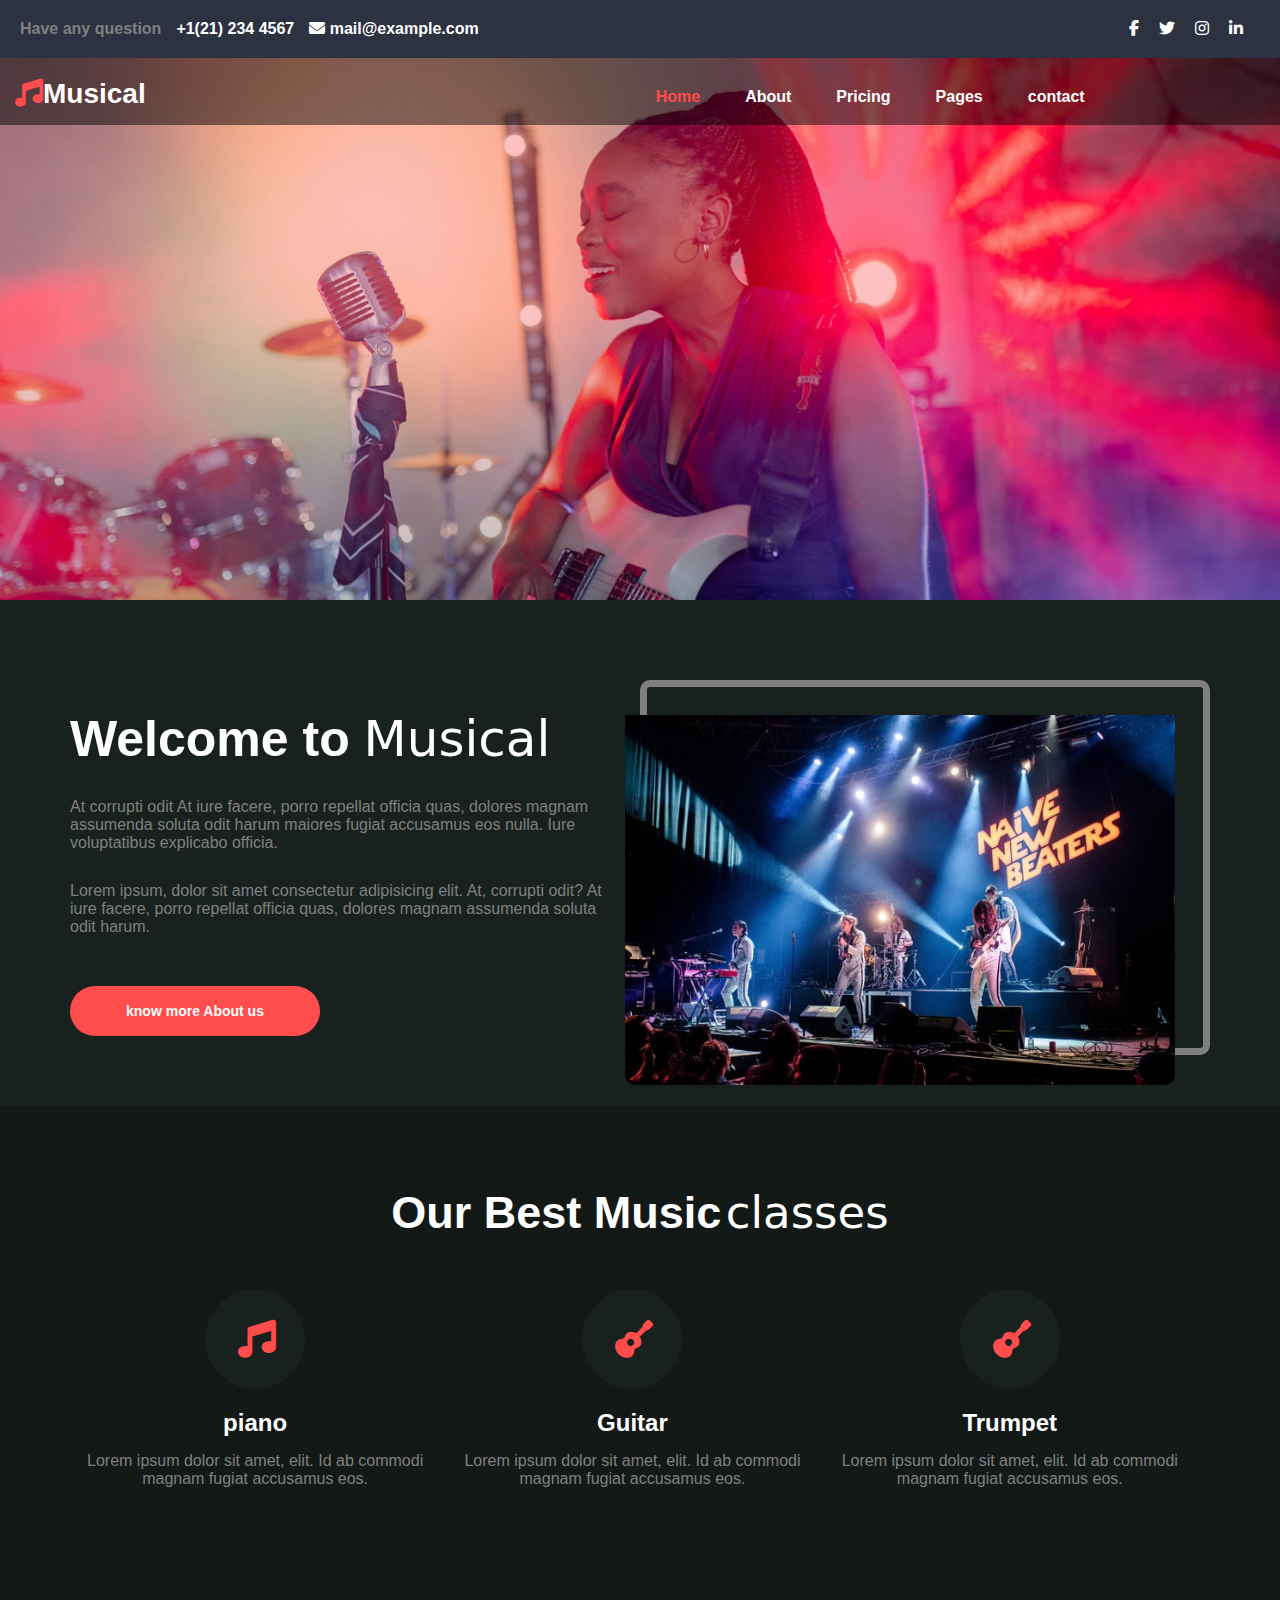
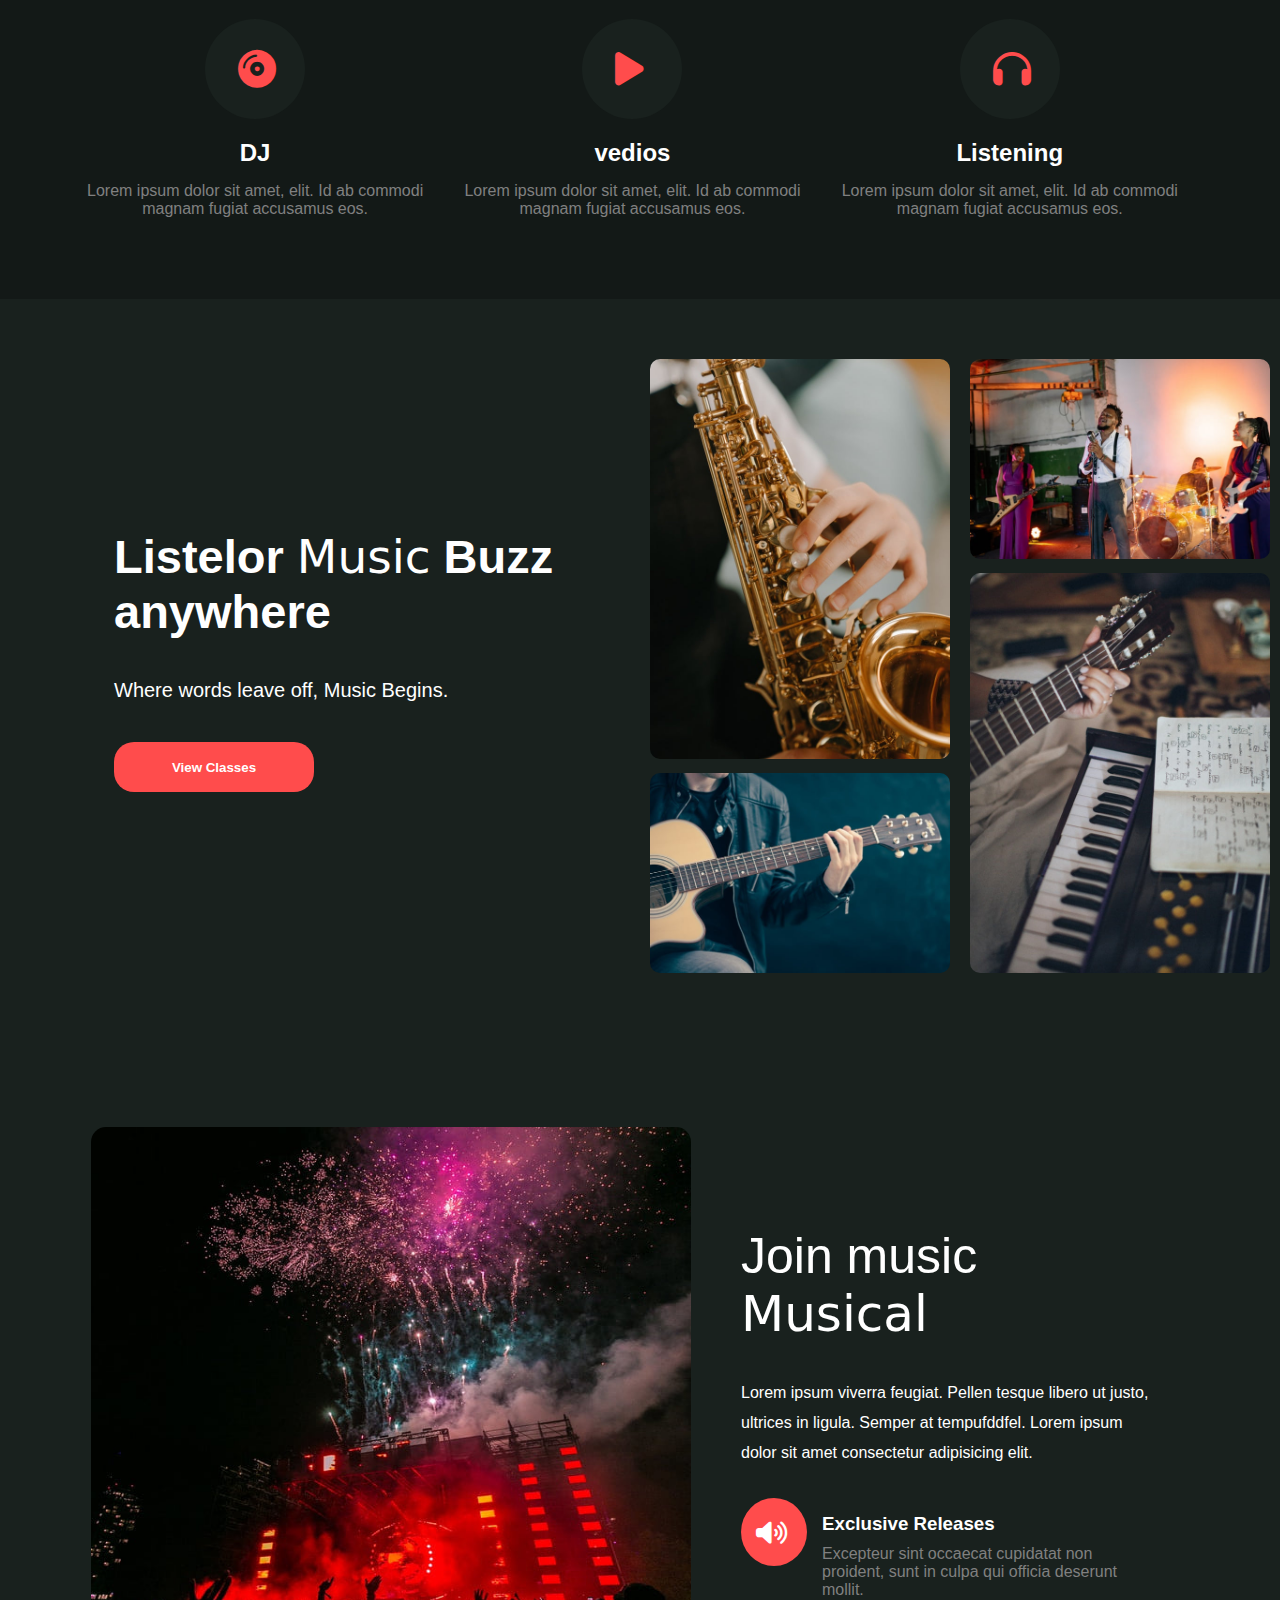
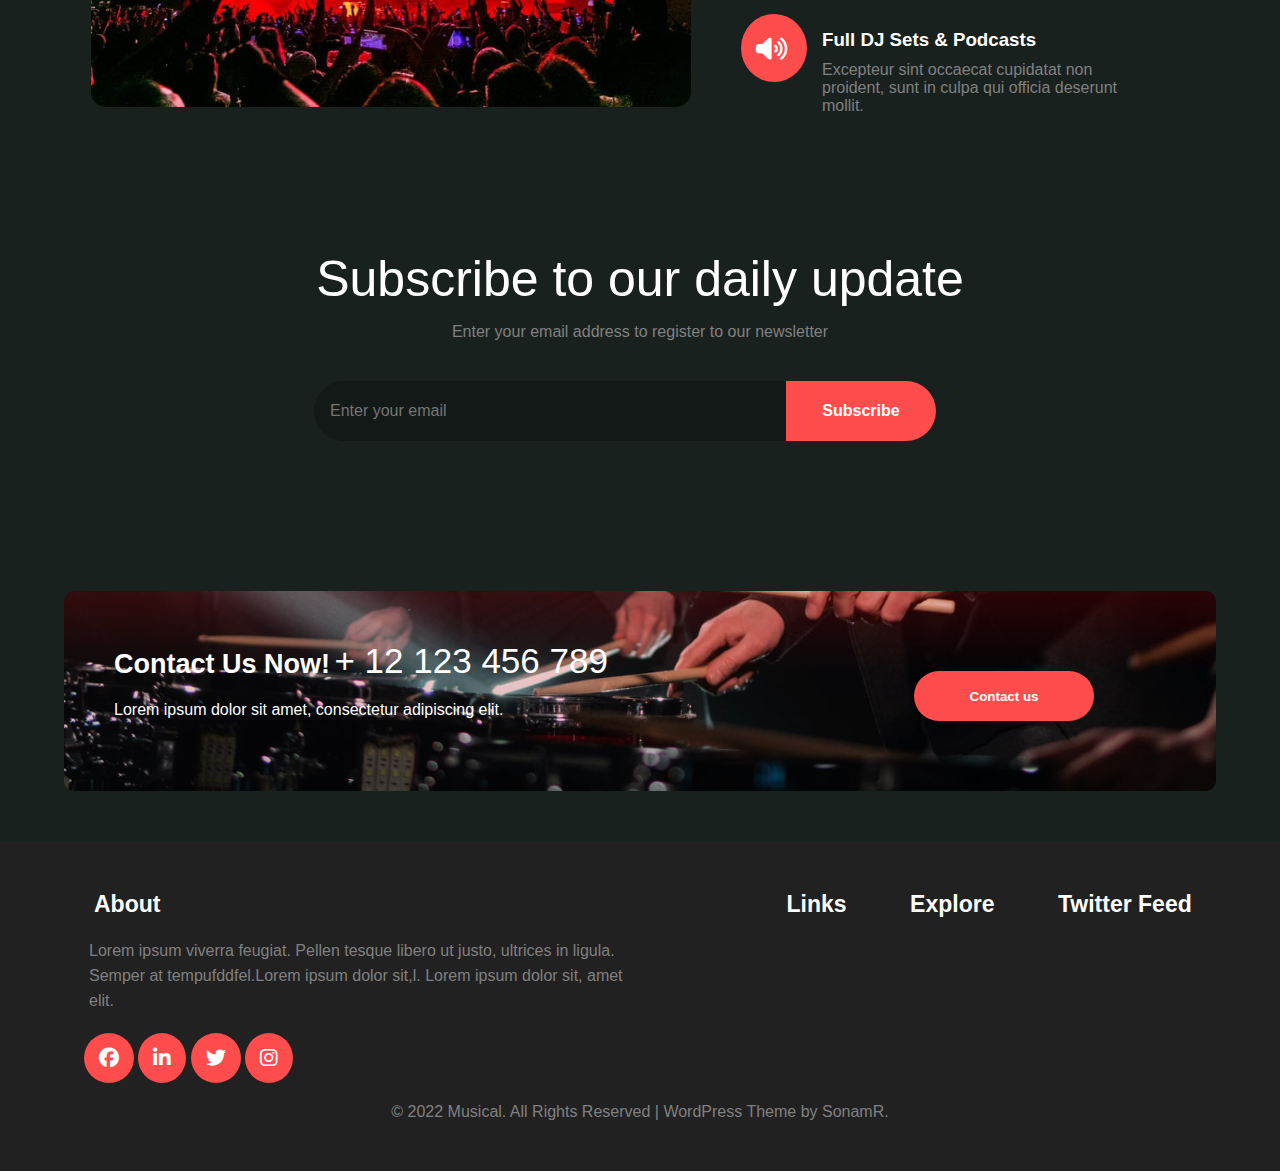
<file: task/javvascript/index.html>
<!DOCTYPE html>
<html lang="en">

<head>
    <meta charset="UTF-8">
    <meta http-equiv="X-UA-Compatible" content="IE=edge">
    <meta name="viewport" content="width=device-width, initial-scale=1.0">
    <title>Document</title>
    <link rel="stylesheet" href="index.css">
    <link rel="stylesheet" href="https://cdnjs.cloudflare.com/ajax/libs/font-awesome/6.2.1/css/all.min.css">
    <link rel="stylesheet" href="theamindex.css">
  
</head>

<body>
    <section>
        <div class="back-graound-image">
            <div class="top-information-header">
                <div class="information-header">
                    <div class="quection">
                        <p> Have any question</p>
                    </div>
                    <div class="call-div">
                        <span>
                            <p>+1(21) 234 4567</p>
                        </span>
                    </div>
                    <div class="email-div"> <span><i class="fa-solid fa-envelope"></i> </span><span> <a
                                href="https://accounts.google.com"> mail@example.com</a></span></div>
                </div>
                <div class="social-media-info">
                    <i class="fa-brands fa-facebook-f"></i>
                    <i class="fa-brands fa-twitter"></i>
                    <i class="fa-brands fa-instagram"></i>
                    <i class="fa-brands fa-linkedin-in"></i>
                </div>
            </div>
            <header>
                <div class="musical-header">
                    <div class="musical-logo">
                        <span><i class="fa-solid fa-music"> </i><span>Musical</span>
                    </div>
                    <nav>
                        <ul class="nav">
                            <li><a class="red" href="index.html"> Home</a></li>
                            <li><a href="about-us.html"> About</a></li>
                            <li><a href="pricing-page.html"> Pricing</a></li>
                            <li class="list"><a href=""> Pages</a>
                                <ul class="menu">
                                    <li class="sublist"><a href="">Blog page</a></li>
                                    <li class="sublist"><a href=""> 404 page</a> </li>
                                    <li class="sublist"> <a href="">Element page</a></li>
                                    <li class="sublist"> <a href="">Landing-page</a></li>
                                </ul>
                            </li>
                            <li><a href="contact-us.html"> contact</a></li>
                        </ul>
                    </nav>
                </div>
        </div> 
        </header>

   
        </div>
    </section>

    <section class="welcome-to-musical-space">
        <div class="musical-separated-class">
            <div class="musical-left-content-class">
                <span class="welcome">Welcome to </span> <span class="music"> Musical </span>
                <p>
                    At corrupti odit At iure facere, porro repellat officia quas, dolores magnam assumenda soluta odit
                    harum maiores fugiat accusamus eos nulla. Iure voluptatibus explicabo officia.
                </p>
                <p>
                    Lorem ipsum, dolor sit amet consectetur adipisicing elit. At, corrupti odit? At iure facere, porro
                    repellat officia quas, dolores magnam assumenda soluta odit harum.
                </p>
                <div class="know-more-btn">
                    <button> know more About us</button>
                </div>
            </div>
            <div class="musical-right-img-class">
                <div class="right-img">
                    <img src="img/about.jpg" alt="">

                </div>
            </div>
        </div>
        </div>
    </section>
    <section class="best-music-class-sec">
        <div class=" best-music-class-container">
            <div class="best-music-tag">
                <span class="best-music-class">Our Best Music</span> <span class="best-classes">classes</span>
            </div>
            <div class="music-classes-grid-sec">
                <div class="music-class-card-box">
                    <div class="music-class-img">

                        <i class="fa-solid fa-music"></i>
                    </div>
                    <div class="music-class-card-content">
                        <h2>piano</h2>
                        <p> Lorem ipsum dolor sit amet, elit. Id ab commodi magnam fugiat accusamus eos.</p>
                    </div>



                </div>


                <div class="music-class-card-box">
                    <div class="music-class-img">

                        <i class="fa-solid fa-guitar"></i>
                    </div>
                    <div class="music-class-card-content">
                        <h2>Guitar</h2>
                        <p> Lorem ipsum dolor sit amet, elit. Id ab commodi magnam fugiat accusamus eos.</p>
                    </div>



                </div>

                <div class="music-class-card-box">
                    <div class="music-class-img">
                        <i class="fa-solid fa-guitar"></i>

                    </div>
                    <div class="music-class-card-content">
                        <h2>Trumpet</h2>
                        <p> Lorem ipsum dolor sit amet, elit. Id ab commodi magnam fugiat accusamus eos.</p>
                    </div>



                </div>


            </div>

            <div class="music-classes-grid-sec">
                <div class="music-class-card-box">
                    <div class="music-class-img">

                        <i class="fa-solid fa-compact-disc"></i>
                    </div>
                    <div class="music-class-card-content">
                        <h2>DJ</h2>
                        <p> Lorem ipsum dolor sit amet, elit. Id ab commodi magnam fugiat accusamus eos.</p>
                    </div>



                </div>

                <div class="music-class-card-box">
                    <div class="music-class-img">

                        <i class="fa-solid fa-play"></i>
                    </div>
                    <div class="music-class-card-content">
                        <h2>vedios</h2>
                        <p> Lorem ipsum dolor sit amet, elit. Id ab commodi magnam fugiat accusamus eos.</p>
                    </div>



                </div>

                <div class="music-class-card-box">
                    <div class="music-class-img">

                        <i class="fa-solid fa-headphones"></i>
                    </div>
                    <div class="music-class-card-content">
                        <h2>Listening</h2>
                        <p> Lorem ipsum dolor sit amet, elit. Id ab commodi magnam fugiat accusamus eos.</p>
                    </div>



                </div>


            </div>

        </div>

    </section>
    <section class="listen-music-anywhere-sec">
        <div class="listen-music-anywhere-container">
            <div class="listen-music-anywhere-main-sec">

                <div class="listen-music-anywhere-left-content-sec">
                    <span class="listen-music">Listelor
                    </span><span class="span-music">Music</span><span class="listen-music"> Buzz anywhere</span>
                    <p>Where words leave off, Music Begins.</p>
                    <button>View Classes</button>
                </div>
                <div class="listen-music-anywhere-right-img-sec">
                    <div class="listen-music-grid-column-1-img">
                        <img src="img/img1.jpg" alt="" class="top-img">
                        <img src="img/img3.jpg" alt="" class="bottom-img">
                    </div>
                    <div class="listen-music-grid-column-2-img">
                        <img src="img/img4.jpg" alt="" class="bottom-img">
                        <img src="img/img2.jpg" alt="" class="top-img">
                    </div>
                </div>
            </div>


        </div>
    </section>
    <section class="join-the-music-sec">
        <div class="join-the-music-container">
            <div class="join-the-music-main-box">
                <div class="join-the-music-img-box">
                    <img src="img/about4.jpg" alt="">
                </div>
                <div class="join-the-music-content-box">
                    <span clas="join-music">Join music</span> <span class="span-musical">Musical</span>
                    <p class="music-class">Lorem ipsum viverra feugiat. Pellen tesque libero ut justo, ultrices in
                        ligula. Semper at tempufddfel. Lorem ipsum dolor sit amet consectetur adipisicing elit.</p>

                    <div class="join-content-box">
                        <div class="join-the-music-img">
                            <i class="fa-solid fa-volume-high"></i>
                        </div>
                        <div class="join-the-music-content-tag">
                            <h3>Exclusive Releases</h3>
                            <p class="join-the-music-para">Excepteur sint occaecat cupidatat non proident, sunt in culpa
                                qui officia deserunt mollit.

                            </p>
                        </div>



                    </div>

                    <div class="join-content-box">
                        <div class="join-the-music-img">

                            <i class="fa-solid fa-volume-high"></i>
                        </div>
                        <div class="join-the-music-content-tag">
                            <h3>Full DJ Sets & Podcasts</h3>
                            <p class="join-music-para">Excepteur sint occaecat cupidatat non proident, sunt in culpa qui
                                officia deserunt mollit.

                            </p>
                        </div>



                    </div>

                </div>
            </div>
        </div>
    </section>


    <section class="subscribe-daily-sec">
        <div class="subcribe-daily-container">
            <div class="subscribe-daily-main-sec">
                <span class="subscribe">Subscribe to our daily </span><span class="update"> update</span>
                <p>Enter your email address to register to our newsletter</p>
            </div>
            <div class="input-btn">
                <input type="text " placeholder="Enter your email">
                <button class="btn">
                    Subscribe
                </button>
            </div>


        </div>

    </section>


    <section class="contact-us-section">
        <div class="contact-us-container">
            <div class="contact-us-now-sec">
                <div class="contact-number">
                    <span class="contact">Contact Us Now!</span> <span class="number">+ 12 123 456 789</span>
                    <p>Lorem ipsum dolor sit amet, consectetur adipiscing elit.</p>
                </div>
                <div class="contact-us-now-sec-btn">
                    <button class="contact-us">Contact us</button>
                </div>

            </div>
        </div>
    </section>

    <footer>

        <div class="footer-section-container">
            <div class="footer-section">
                <div class="fotter-section-content-sec">
                    <h5>About</h5>
                    <p>Lorem ipsum viverra feugiat. Pellen tesque libero ut justo, ultrices in ligula. Semper at
                        tempufddfel.Lorem ipsum dolor sit,l. Lorem ipsum dolor sit, amet elit.</p>
                    <div class="footer-social-media">
                        <i class="fa-brands fa-facebook"></i>
                        <i class="fa-brands fa-linkedin-in"></i>
                        <i class="fa-brands fa-twitter"></i>
                        <i class="fa-brands fa-instagram"></i>
                    </div>
                </div>
                <div class="footer-link-sec">
                    <p class="p1">Links</p>
                    <p class="p1">Explore</p>
                    <p class="p1">Twitter Feed</p>

                </div>
            </div>
            <p class="footer-name">
                © 2022 Musical. All Rights Reserved | WordPress Theme by SonamR.


        </div>

    </footer>
    <script src="theme.js"></script>
</body>

</html>
</file>
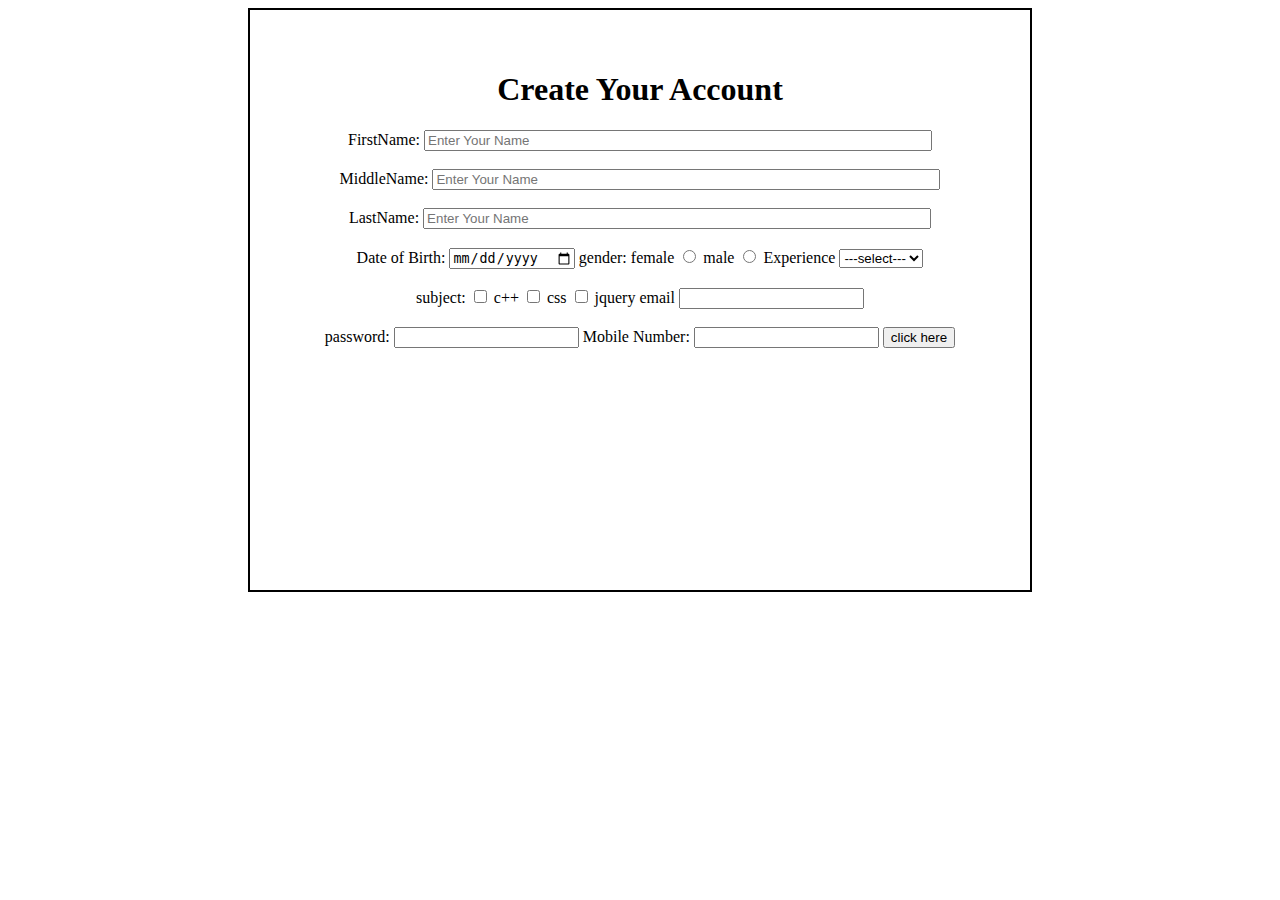
<file: task/cerateform.html>
<!DOCTYPE html>
<html lang="en">
<head>
    <meta charset="UTF-8">
    <meta http-equiv="X-UA-Compatible" content="IE=edge">
    <meta name="viewport" content="width=device-width, initial-scale=1.0">
    <title>Document</title>
    
</head>
<style>
        span{
            color: black;
        }
           

        form{
            width:700px;
            height: 500px;
            border: 2px solid black;
            margin: 0 auto;
            padding: 40px;
            text-align: center;
        }
        .name-input input{
            width: 500px;
        }
       
    </style>
    
</style>
<body>
<form action="" name="form1">

    <div class="he-tag">
        <h1> Create Your Account</h1>
    </div>
  <div class="name-input"> <label for=""> FirstName:</label>
    <input type="text" name="fname"  placeholder="Enter Your Name" >
    <span id="mess_pass"></span>

    </div>
    <br>
    <div class="name-input">
        <label for="" >MiddleName:</label>
        <input type="text" name="Mname" placeholder="Enter Your Name">
        <span id="message_pass"></span>
        </div>
     <br>
    <div class="name-input">
    <label for="" >LastName:</label>
    <input type="text" name="Lname" placeholder="Enter Your Name">
    <span id="message"></span>
    </div>
    <br>

<span class="one">
        <label for=""> Date of Birth:</label>
        <input type="date"  name="DOBirth">
        <span id="dateofbirth"></span>
</span>
    
    <span class="class">
    <label for="">gender:</label>
    <label for="">female</label>
    <input type="radio" name="gender">
    <label for="">male</label>
    <input type="radio" name="gender">
    <span id="gender_mess"></span>
    </span>

<span class="one">
    <label for=""> Experience</label>
    <select name="selection" id="">
        <option value="-1">---select---</option>
        <option value="">css</option>
        <option value="">c++</option>
        <option value="">csc</option>
        <option value="">bsc</option>
        <option value="">js</option>
    </select>
    <span id="selection_mess"></span>
</span>
<br>
<br>
<span class="three"> 
    <label for="">subject:</label>
    <input type="checkbox" name="sub1">
    <label for=""> c++</label>
    <input type="checkbox" name="sub2">
    <label for="">css</label>
    <input type="checkbox" name="sub3">
    <label for="">jquery</label>
    <span id="check-mess"></span>
</span>

<span class="four">
    <label for=""> email</label>
    <input type="email" name="text1">
    <span id="email_message"></span>
    <br>
</span>
<br>
<span>  
    <label for="">password:</label>
    <input type="password"  name="password" >
    <span id="password_mess"></span>   
</span>
    
    <span>
        <label for="">Mobile Number:</label>
        <input type="text"  name="mobile" maxlength="10">
        <span id="mobile-mess-pass"></span>
    </span>
    <button  type="submit" onclick="  return form_valid()">  click here</button>
    
   

    
</form>
<script>

function form_valid(){


//    email============
let email= document.form1.text1.value;
    if(email==""){
        document.getElementById("email_message").innerHTML="please enter email add";
        return false;
        
    }
    else if (!/^\w+([\.-]?\w+)*@\w+([\.-]?\w+)*(\.\w{2,3})+$/.test(email))
    {
        document.getElementById("email_message").innerHTML="wrong";

    return false;
    }
    else {

        return  true;
     }
        


    let fname= document.form1.fname.value;
    if (fname==""){
        document.getElementById("mess_pass").innerHTML=" Enter Name First";
        return false; 
    }
    else if (!isNaN(fname)){
        document.getElementById("mess_pass").innerHTML="number are not allowed";
        return false;
    }


    let Mname=document.form1.Mname.value;
     if(Mname==""){
        document.getElementById("message_pass").innerHTML="Enter Last Name";
        return false;
     }
     else if(!isNaN(Mname)){
        document.getElementById("message_pass").innerHTML="number are not allowed";
        return false;
     }


     let Lname=document.form1.Lname.value;
     if(Lname==""){
        document.getElementById("message").innerHTML="Enter Last Name";
        return false;
     }
     else if(!isNaN(Lname)){
        document.getElementById("message").innerHTML="number are not allowed";
        return false;
     }

     let DOBirth=document.form1.DOBirth.value;
     if (DOBirth==""){
        document.getElementById("dateofbirth").innerHTML="fill the date";
        return false;


     }
     let male=document.form1.gender[0].checked;
     let female=document.form1.gender[1].checked;
     if(male==false&& female==false){
        document.getElementById("gender_mess").innerHTML="select gender";
        return false;
     }

     let selection=document.form1.selection.value;
     if(selection==-1){
        document.getElementById("selection_mess").innerHTML="select experience";
        return false;
     }
     let mysub1=document.form1.sub1.checked;
     let mysub2=document.form1.sub2.checked;
     let mysub3=document.form1.sub3.checked;
     if( mysub1==false&&mysub2==false&&mysub3==false)
     {
        document.getElementById("check-mess").innerHTML="select sub";
        return false;
     }
     let password = document.form1.password.value;
       if( password  =="" ){
        console.log(password);
        document.getElementById("password_mess").innerHTML="Enter password";
        return false;
       
    }
       else if (/^(?=.*\d)(?=.*[a-z])(?=.*[A-Z]).{6,20}$/){

        document.getElementById("password_mess").innerHTML="wrong ";
                return false;
       }





     let number=document.form1.mobile.value;
     if(number==""){
        document.getElementById("mobile-mess-pass").innerHTML="Enter Mobile number";
        return false;
        
     }
      else if(isNaN(number)){
         document.getElementById("mobile-mess-pass").innerHTML="enter number";
         return false;
     }
         else if( number .length<10){
         document.getElementById("mobile-mess-pass").innerHTML="Enter 10 digit "  ; 
         return false;
       }


    
         

}

</script>
</body>
</html>
</file>
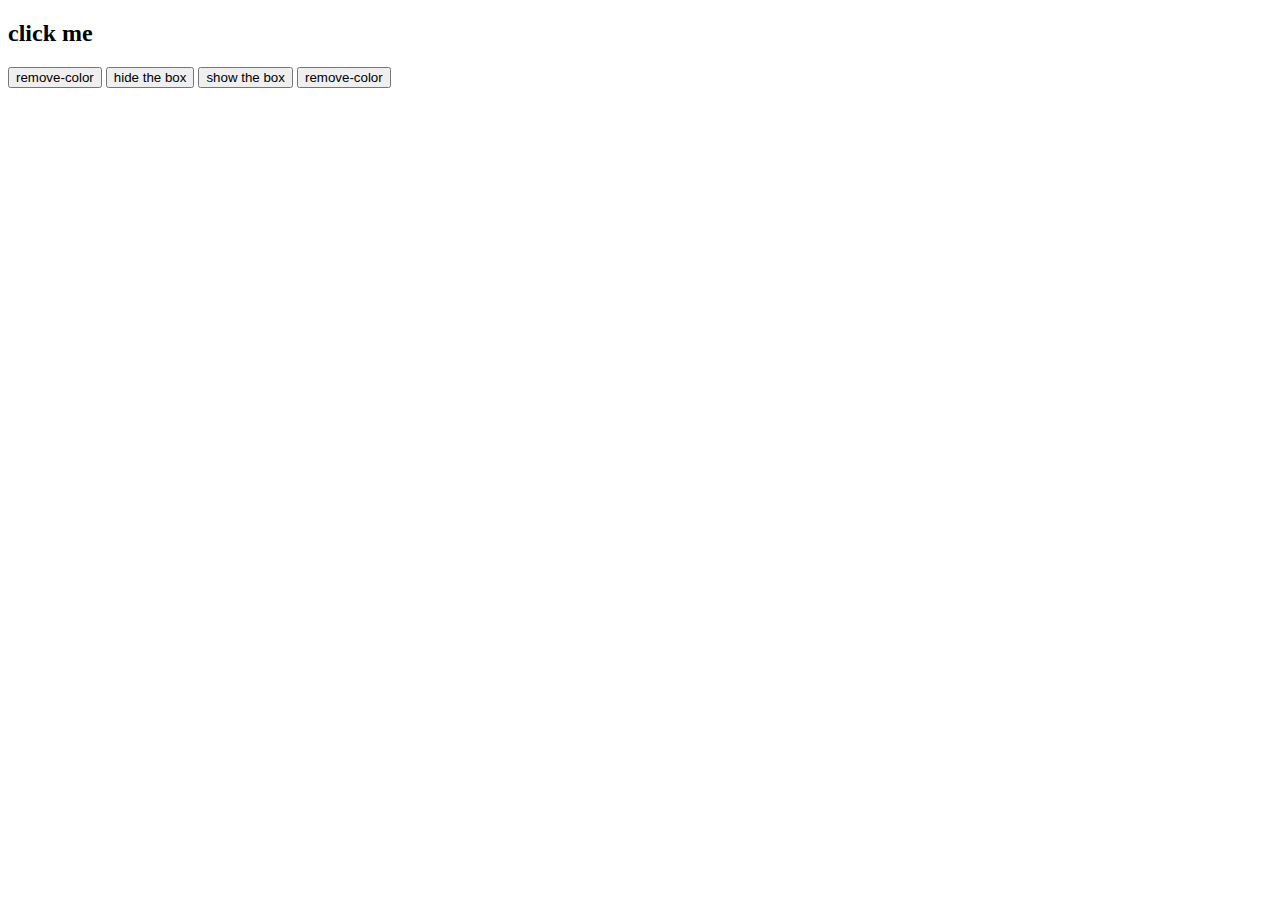
<file: task/colorbtn.html>
<!DOCTYPE html>
<html lang="en">
<head>
    <meta charset="UTF-8">
    <meta http-equiv="X-UA-Compatible" content="IE=edge">
    <meta name="viewport" content="width=device-width, initial-scale=1.0">
    <title>Document</title>
</head>
 <style>
.box{
    width: 300px;
    height: 300px;
}
.box-box{
    width: 300px;
    height: 300px;
}
</style>

<body>
    

<h2>click me</h2>

<button class="remove-color"> remove-color</button>

<button id="show-yellow">hide the box</button>
<button id="show-green"> show the box</button>
<button class="remove-color-btn"> remove-color</button>
<div class="box"></div>

    
<script src="color.js"></script>
   


</body>
</html>
</file>
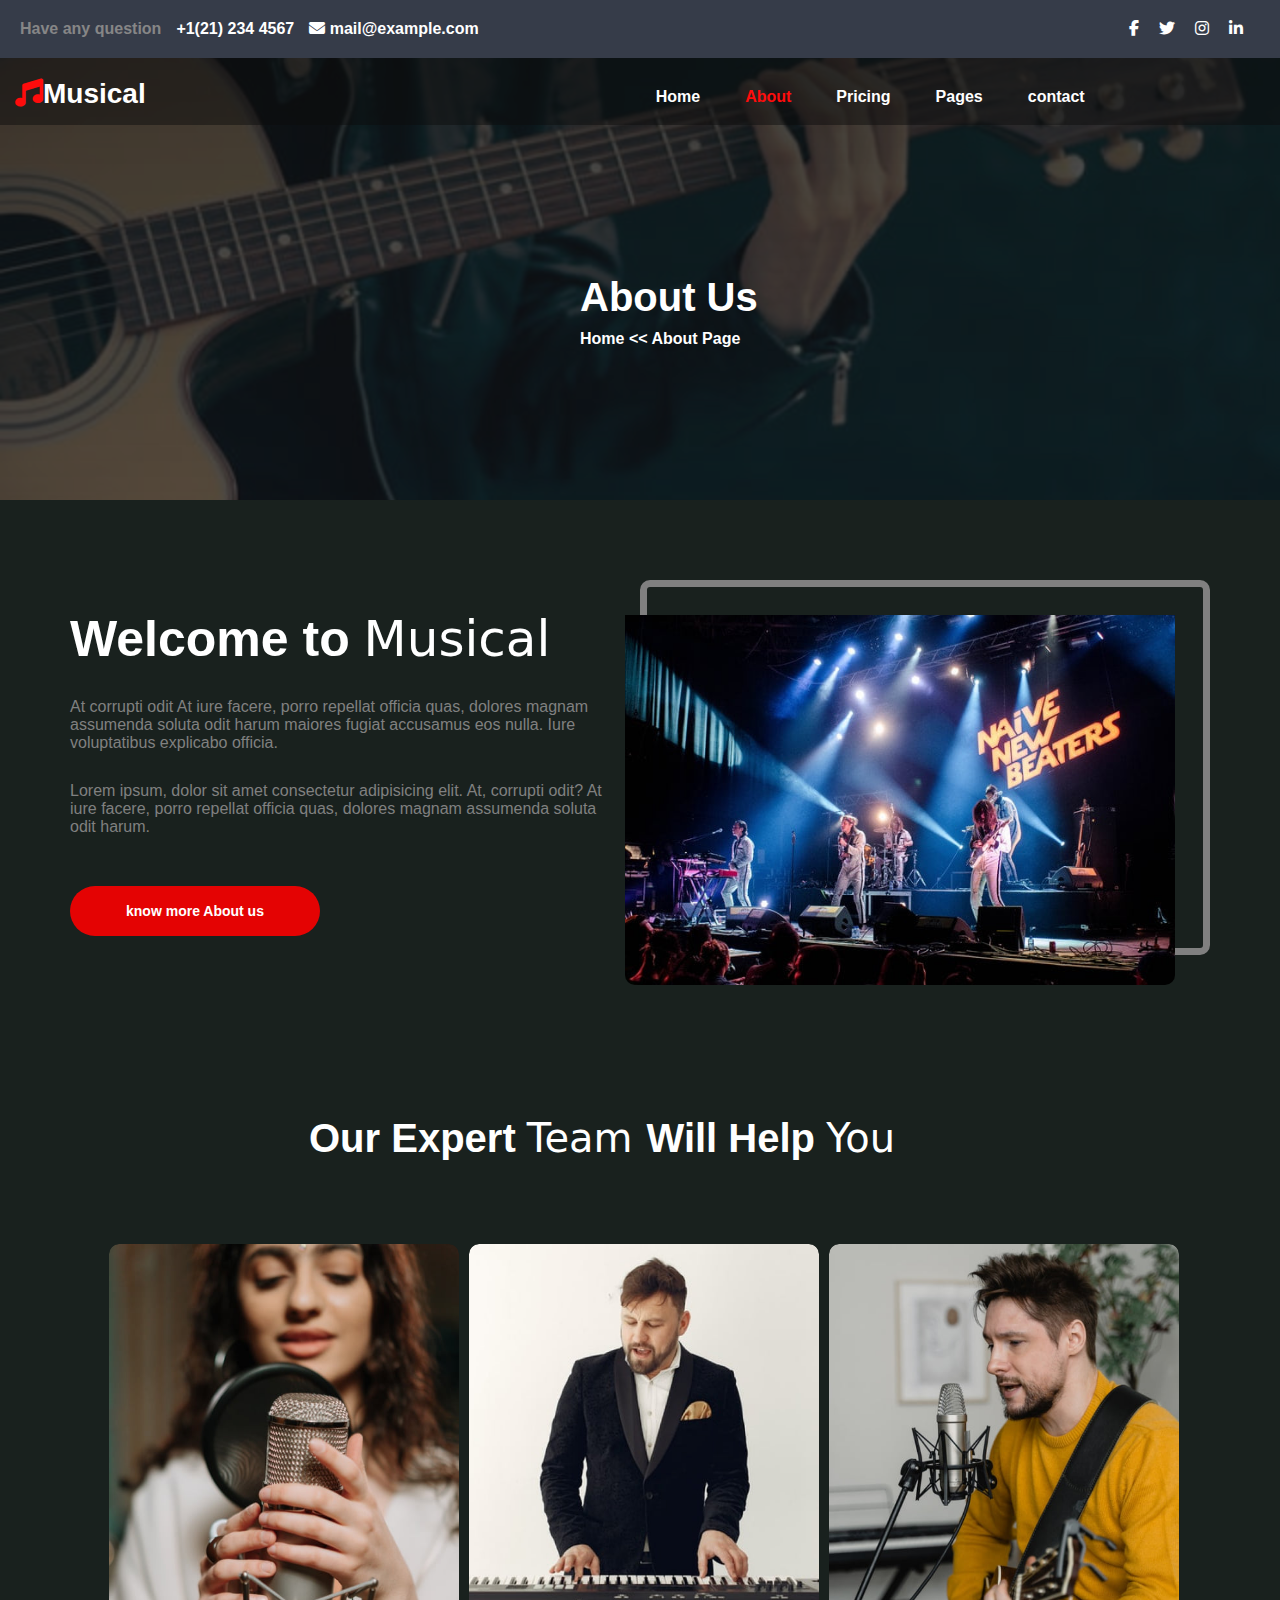
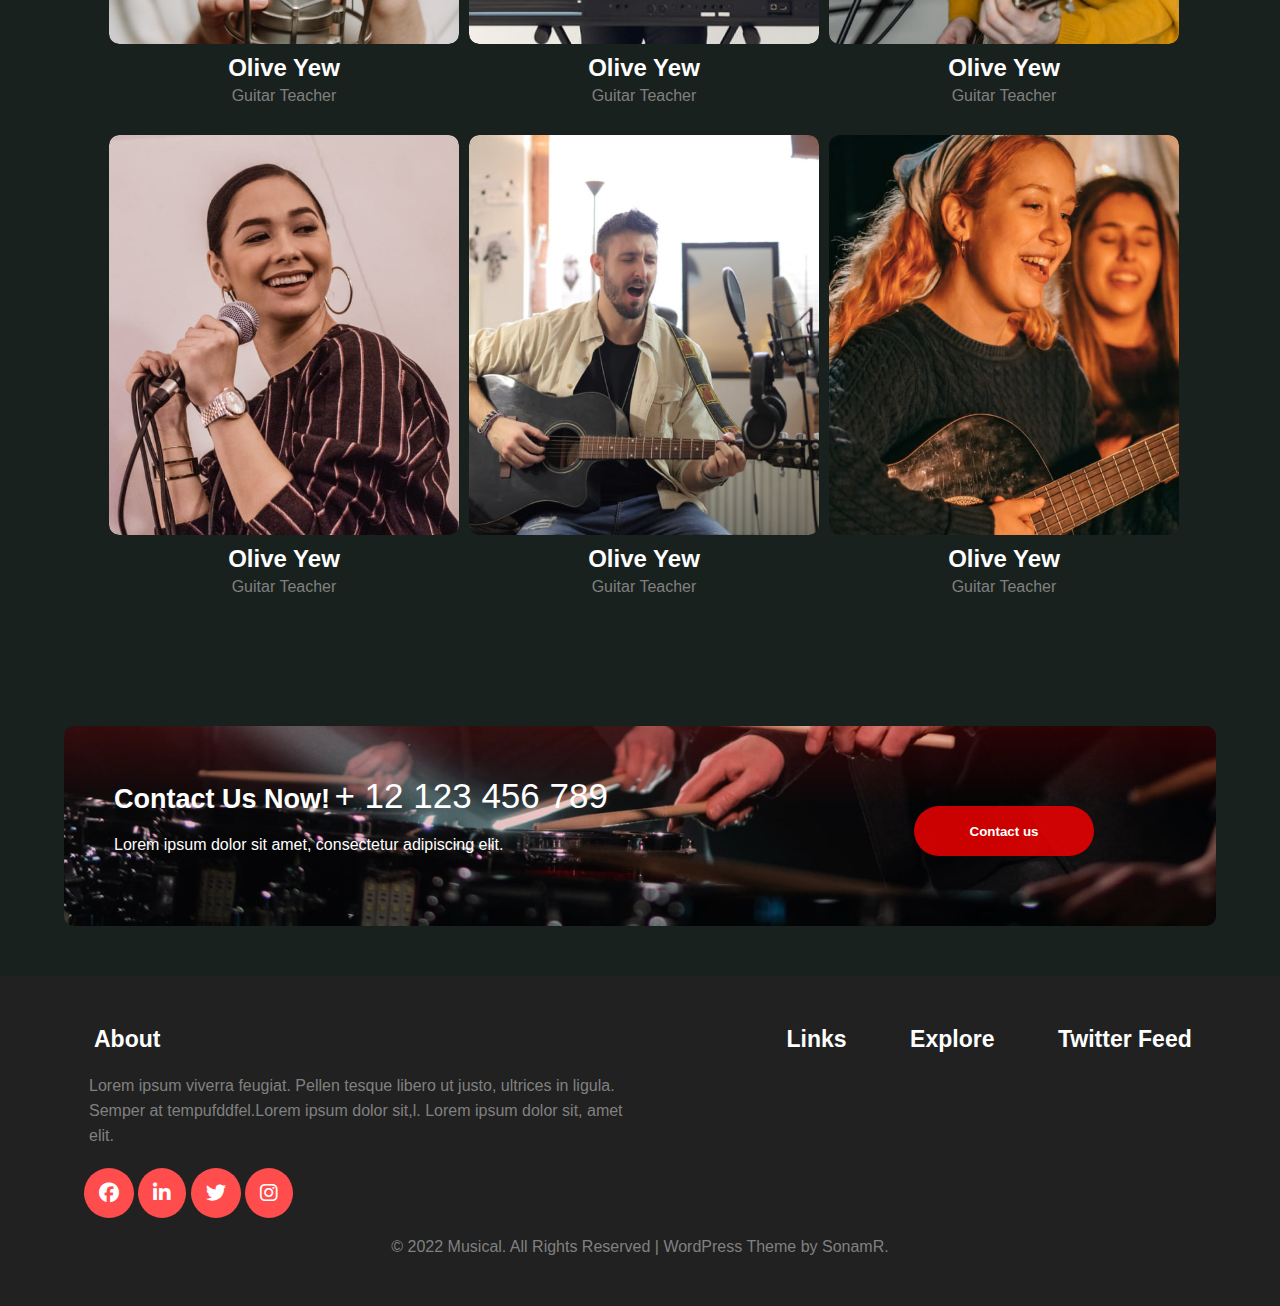
<file: task/javvascript/about-us.html>
<!DOCTYPE html>
<html lang="en">

<head>
    <meta charset="UTF-8">
    <meta http-equiv="X-UA-Compatible" content="IE=edge">
    <meta name="viewport" content="width=device-width, initial-scale=1.0">
    <title>Document</title>
    <link rel="stylesheet" href="about-us.css">
    <link rel="stylesheet" href="https://cdnjs.cloudflare.com/ajax/libs/font-awesome/6.2.1/css/all.min.css">
</head>

<body>

    <section>
        <div class="back-graound-image">
            <div class="top-information-header">
                <div class="information-header">
                    <div class="quection">
                        <p> Have any question</p>
                    </div>
                    <div class="call-div">
                        <!-- <span><i class="fa-solid fa-phone"></i> </span>  -->
                        <span>
                            <p>+1(21) 234 4567</p>
                        </span>
                    </div>
                    <div class="email-div"> <span><i class="fa-solid fa-envelope"></i> </span><span> <a
                                href="https://accounts.google.com"> mail@example.com</a></span></div>
                </div>
                <div class="social-media-info">
                    <i class="fa-brands fa-facebook-f"></i>
                    <i class="fa-brands fa-twitter"></i>
                    <i class="fa-brands fa-instagram"></i>
                    <i class="fa-brands fa-linkedin-in"></i>
                </div>
            </div>
            <header>
                <div class="musical-header">
                    <div class="musical-logo">
                        <span><i class="fa-solid fa-music"> </i><span>Musical</span>
                    </div>
                    <nav>
                        <ul class="nav">
                            <li><a  href="index.html"> Home</a></li>
                            <li><a class="red"  href="about-us.html"> About</a></li>
                            <li><a href="pricing-page.html"> Pricing</a></li>
                            <li class="list"><a href=""> Pages</a>
                                <ul class="menu">
                                    <li class="sublist"><a href="">Blog page</a></li>
                                    <li class="sublist"><a href=""> 404 page</a> </li>
                                    <li class="sublist"> <a href="">Element page</a></li>
                                    <li class="sublist"> <a href="">Landing-page</a></li>
                                </ul>
                            </li>
                            <li><a href="contact-us.html"> contact</a></li>
                        </ul>

                    </nav>

                </div>
            </header>

            <div class="about-us-next-section">
                <h1> About Us</h1>
                <p>Home << About Page </p>
            </div>


    </section>


    <section class="welcome-to-musical-space">
        <div class="musical-separated-class">
            <div class="musical-left-content-class">
                <span class="welcome">Welcome to </span> <span class="music"> Musical </span>
                <p>
                    At corrupti odit At iure facere, porro repellat officia quas, dolores magnam assumenda soluta odit
                    harum maiores fugiat accusamus eos nulla. Iure voluptatibus explicabo officia.
                </p>
                <p>
                    Lorem ipsum, dolor sit amet consectetur adipisicing elit. At, corrupti odit? At iure facere, porro
                    repellat officia quas, dolores magnam assumenda soluta odit harum.
                </p>
                <div class="know-more-btn">
                    <button> know more About us</button>
                </div>
            </div>
            <div class="musical-right-img-class">
                <div class="right-img">
                    <img src="img/about.jpg" alt="">

                </div>
            </div>
        </div>
        </div>
    </section>


    <section class="our-expert-musical-section">
        <div class="our-expert-musical-section-container">

            <div class="our-musical-content">
               <p><span class="same">Our Expert </span> <span class="team">Team</span> <span class="same"> Will Help
                </span> <span class="team">You</span></p>
            </div>
            <div class="our-expert-musical-grid-sec">
                <div class="our-expert-musical-column1-sec">
                    <div class="text-1">
                        <img src="img/team1.jpg" alt="" class="picture">
                        <div class="div-text-h3">
                            <i class="fa-brands fa-facebook"></i>
                            <i class="fa-brands fa-instagram"></i>
                            <i class="fa-brands fa-twitter"></i>
                        </div>
                    </div>
                    <div class="image-content">
                        <h2> Olive Yew</h2>
                        <p>Guitar Teacher</p>
                    </div>
                    <div class="text-1">
                        <img src="img/team3.jpg" alt="" class="picture">
                        <div class="div-text-h3">
                            <i class="fa-brands fa-facebook"></i>
                            <i class="fa-brands fa-instagram"></i>
                            <i class="fa-brands fa-twitter"></i>
                        </div>
                    </div>
                    <div class="image-content">
                        <h2> Olive Yew</h2>
                        <p>Guitar Teacher</p>
                    </div>

                </div>
                <div class="our-expert-musical-column2-sec">
                    <div class="text-1">
                        <img src="img/team2.jpg" alt="" class="picture">
                        <div class="div-text-h3">
                            <i class="fa-brands fa-facebook"></i>
                            <i class="fa-brands fa-instagram"></i>
                            <i class="fa-brands fa-twitter"></i>
                        </div>
                    </div>
                    <div class="image-content">
                        <h2> Olive Yew</h2>
                        <p>Guitar Teacher</p>
                    </div>
                    <div class="text-1">
                        <img src="img/team6.jpg" alt="" class="picture">
                        <div class="div-text-h3">
                            <i class="fa-brands fa-facebook"></i>
                            <i class="fa-brands fa-instagram"></i>
                            <i class="fa-brands fa-twitter"></i>
                        </div>
                    </div>
                    <div class="image-content">
                        <h2> Olive Yew</h2>
                        <p>Guitar Teacher</p>
                    </div>

                </div>
                <div class="our-expert-musical-column3-sec">
                    <div class="text-1">
                        <img src="img/team4.jpg" alt="" class="picture">
                        <div class="div-text-h3">
                            <i class="fa-brands fa-facebook"></i>
                            <i class="fa-brands fa-instagram"></i>
                            <i class="fa-brands fa-twitter"></i>
                        </div>
                    </div>
                    <div class="image-content">
                        <h2> Olive Yew</h2>
                        <p>Guitar Teacher</p>
                    </div>
                    <div class="text-1">
                        <img src="img/team5.jpg" alt="" class="picture">
                        <div class="div-text-h3">
                            <i class="fa-brands fa-instagram"></i>
                            <i class="fa-brands fa-facebook"></i>
                            <i class="fa-brands fa-twitter"></i>
                        </div>
                    </div>
                    <div class="image-content">
                        <h2> Olive Yew</h2>
                        <p>Guitar Teacher</p>
                    </div>

                </div>
            </div>
        </div>

    </section>


    <section class="contact-us-section">
        <div class="contact-us-container">
            <div class="contact-us-now-sec">
                <div class="contact-number">
                    <span class="contact">Contact Us Now!</span> <span class="number">+ 12 123 456 789</span>
                    <p>Lorem ipsum dolor sit amet, consectetur adipiscing elit.</p>
                </div>
                <div class="contact-us-now-sec-btn">
                    <button class="contact-us">Contact us</button>
                </div>

            </div>
        </div>
    </section>

    <footer>

        <div class="footer-section-container">
            <div class="footer-section">
                <div class="fotter-section-content-sec">
                    <h5>About</h5>
                    <p>Lorem ipsum viverra feugiat. Pellen tesque libero ut justo, ultrices in ligula. Semper at
                        tempufddfel.Lorem ipsum dolor sit,l. Lorem ipsum dolor sit, amet elit.</p>
                    <div class="footer-social-media">
                        <i class="fa-brands fa-facebook"></i>
                        <i class="fa-brands fa-linkedin-in"></i>
                        <i class="fa-brands fa-twitter"></i>
                        <i class="fa-brands fa-instagram"></i>
                    </div>
                </div>
                <div class="footer-link-sec">
                    <p class="p1">Links</p>
                    <p class="p1">Explore</p>
                    <p class="p1">Twitter Feed</p>

                </div>
            </div>
            <p class="footer-name">
                © 2022 Musical. All Rights Reserved | WordPress Theme by SonamR.


        </div>

    </footer>


</body>

</html>
</file>
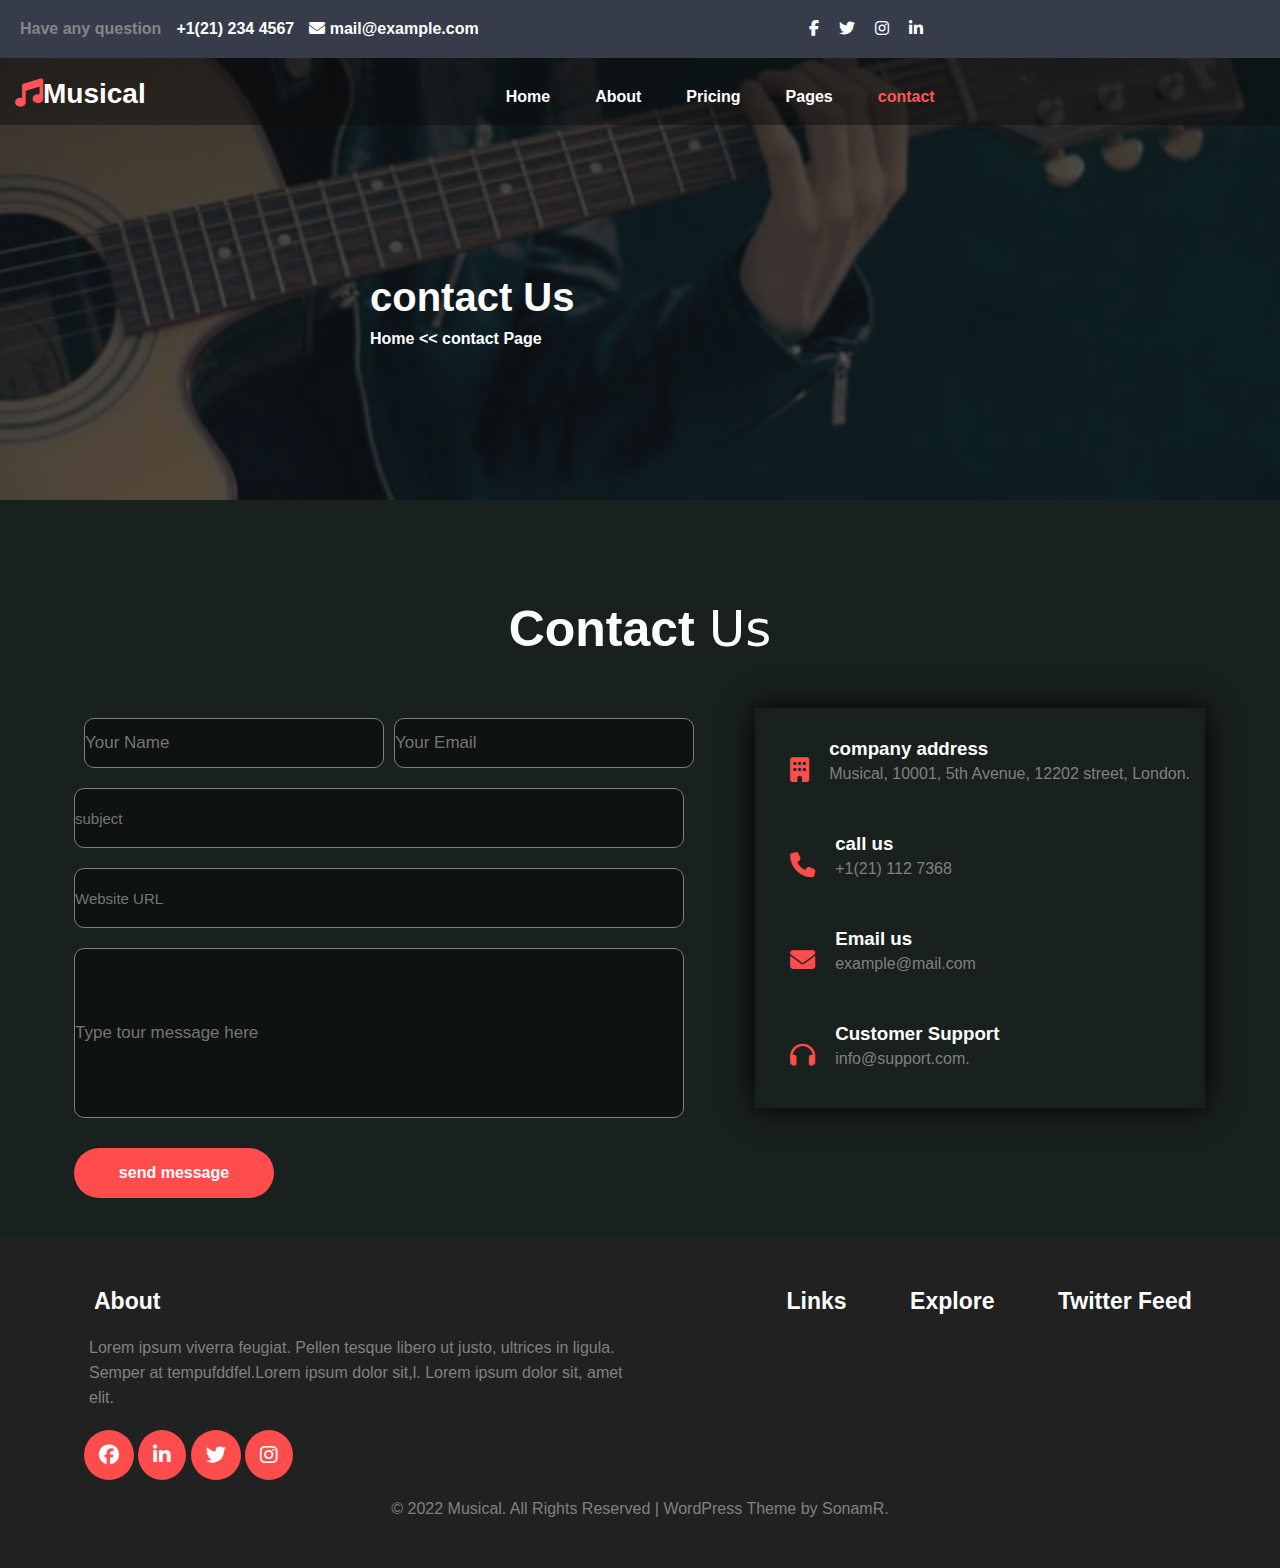
<file: task/javvascript/contact-us.html>
<!DOCTYPE html>
<html lang="en">

<head>
    <meta charset="UTF-8">
    <meta http-equiv="X-UA-Compatible" content="IE=edge">
    <meta name="viewport" content="width=device-width, initial-scale=1.0">
    <title>Document</title>
    <link rel="stylesheet" href="contact-us.css">
    <link rel="stylesheet" href="https://cdnjs.cloudflare.com/ajax/libs/font-awesome/6.2.1/css/all.min.css">
    <script src="cntact-us.js"></script>
</head>

<body>


    <section>
        <div class="back-graound-image">
            <div class="top-information-header">
                <div class="information-header">
                    <div class="quection">
                        <p> Have any question</p>
                    </div>
                    <div class="call-div">
                        <!-- <span><i class="fa-solid fa-phone"></i> </span>  -->
                        <span>
                            <p>+1(21) 234 4567</p>
                        </span>
                    </div>
                    <div class="email-div"> <span><i class="fa-solid fa-envelope"></i> </span><span> <a
                                href="https://accounts.google.com"> mail@example.com</a></span></div>
                </div>
                <div class="social-media-info">
                    <i class="fa-brands fa-facebook-f"></i>
                    <i class="fa-brands fa-twitter"></i>
                    <i class="fa-brands fa-instagram"></i>
                    <i class="fa-brands fa-linkedin-in"></i>
                </div>
            </div>
            <header>
                <div class="musical-header">
                    <div class="musical-logo">
                        <span><i class="fa-solid fa-music"> </i><span>Musical</span>
                    </div>
                    <nav>
                        <ul class="nav">
                            <li><a  href="index.html"> Home</a></li>
                            <li><a href="about-us.html"> About</a></li>
                            <li><a href="pricing-page.html"> Pricing</a></li>
                            <li class="list"><a href=""> Pages</a>
                                <ul class="menu">
                                    <li class="sublist"><a href="">Blog page</a></li>
                                    <li class="sublist"><a href=""> 404 page</a> </li>
                                    <li class="sublist"> <a href="">Element page</a></li>
                                    <li class="sublist"> <a href="">Landing-page</a></li>
                                </ul>
                            </li>
                            <li><a   class="red" href="contact-us.html"> contact</a></li>
                            <div class="search-btn">
                                <!-- <button>Enter Keyword </button> -->
                                <!-- <i class="fa-thin fa-brightness"></i> -->
                            </div>
                        </ul>

                    </nav>

                </div>
            </header>

            <div class="about-us-next-section">
                <h1> contact Us</h1>
                <p>Home << contact Page </p>
            </div>


    </section>

    <section class="contact-page-create-sec">
        <div class="contact-page-create-container">
            <div class="contact-page-create-tag">
                <span class="contact">Contact</span>  <span class="contact-us">Us</span>
            </div>
            <div class="contact-page-create-grid-sec">
                <div class="contact-page-form-sec">
                    <form action="" name="form1">
                        <div class="name-section">
                        
                         <input type="text" name="fname" placeholder="Your Name">
                         <span id="fname-mess"></span>
                        <input type=" text" placeholder="Your Email"> 
                        
                        </div>
                        <div  class="sub-section">
                        
                           <input type="text" placeholder="subject">
                        </div>
                        
                        <div class="sub-section">
                          <input type="text" placeholder="Website URL">       
                        </div>
                        <div class="text-area">
                            <input type="text" placeholder="Type tour message here">
                            
                        </div>
                        <div class="send-message-btn">
                            <button  type="submit" onclick="return" form_valid()>send message</button>
                        </div>
                        
                
                    </form>
                   

                </div>
                <div class="contact-page-information-sec">
                    <div class="contact-info-box">
                        <div class="company-address-div">
                            <div class="contact-img-box">
                                <i class="fa-solid fa-building"></i>
                            </div>
                            <div class="contact-content-box">
                                <h3>company address</h3>
                                <p>Musical, 10001, 5th Avenue, 12202 street, London.</p>
                            </div>
                        </div>

                        <div class="company-address-div">
                            <div class="contact-img-box">
                                <i class="fa-solid fa-phone"></i>
                            </div>
                            <div class="contact-content-box">
                                <h3>call us</h3>
                                <p>+1(21) 112 7368</p>
                            </div>
                        </div>


                        <div class="company-address-div">
                            <div class="contact-img-box">
                                <i class="fa-solid fa-envelope"></i>
                            </div>
                            <div class="contact-content-box">
                                <h3>Email us</h3>
                                <p>example@mail.com </p>
                            </div>
                        </div>


                        <div class="company-address-div">
                            <div class="contact-img-box">
                                <i class="fa-solid fa-headphones"></i>
                            </div>
                            <div class="contact-content-box">
                                <h3>Customer Support</h3>
                                <p> info@support.com.</p>
                            </div>
                        </div>


                       

                    </div>
                </div>
            </div>
        </div>

    </section>


    <footer>

        <div class="footer-section-container">
            <div class="footer-section">
                <div class="fotter-section-content-sec">
                    <h5>About</h5>
                    <p>Lorem ipsum viverra feugiat. Pellen tesque libero ut justo, ultrices in ligula. Semper at
                        tempufddfel.Lorem ipsum dolor sit,l. Lorem ipsum dolor sit, amet elit.</p>
                    <div class="footer-social-media">
                        <i class="fa-brands fa-facebook"></i>
                        <i class="fa-brands fa-linkedin-in"></i>
                        <i class="fa-brands fa-twitter"></i>
                        <i class="fa-brands fa-instagram"></i>
                    </div>
                </div>
                <div class="footer-link-sec">
                    <p class="p1">Links</p>
                    <p class="p1">Explore</p>
                    <p class="p1">Twitter Feed</p>

                </div>
            </div>
            <p class="footer-name">
                © 2022 Musical. All Rights Reserved | WordPress Theme by SonamR.


        </div>

    </footer>
    </body>
    </html>
</file>
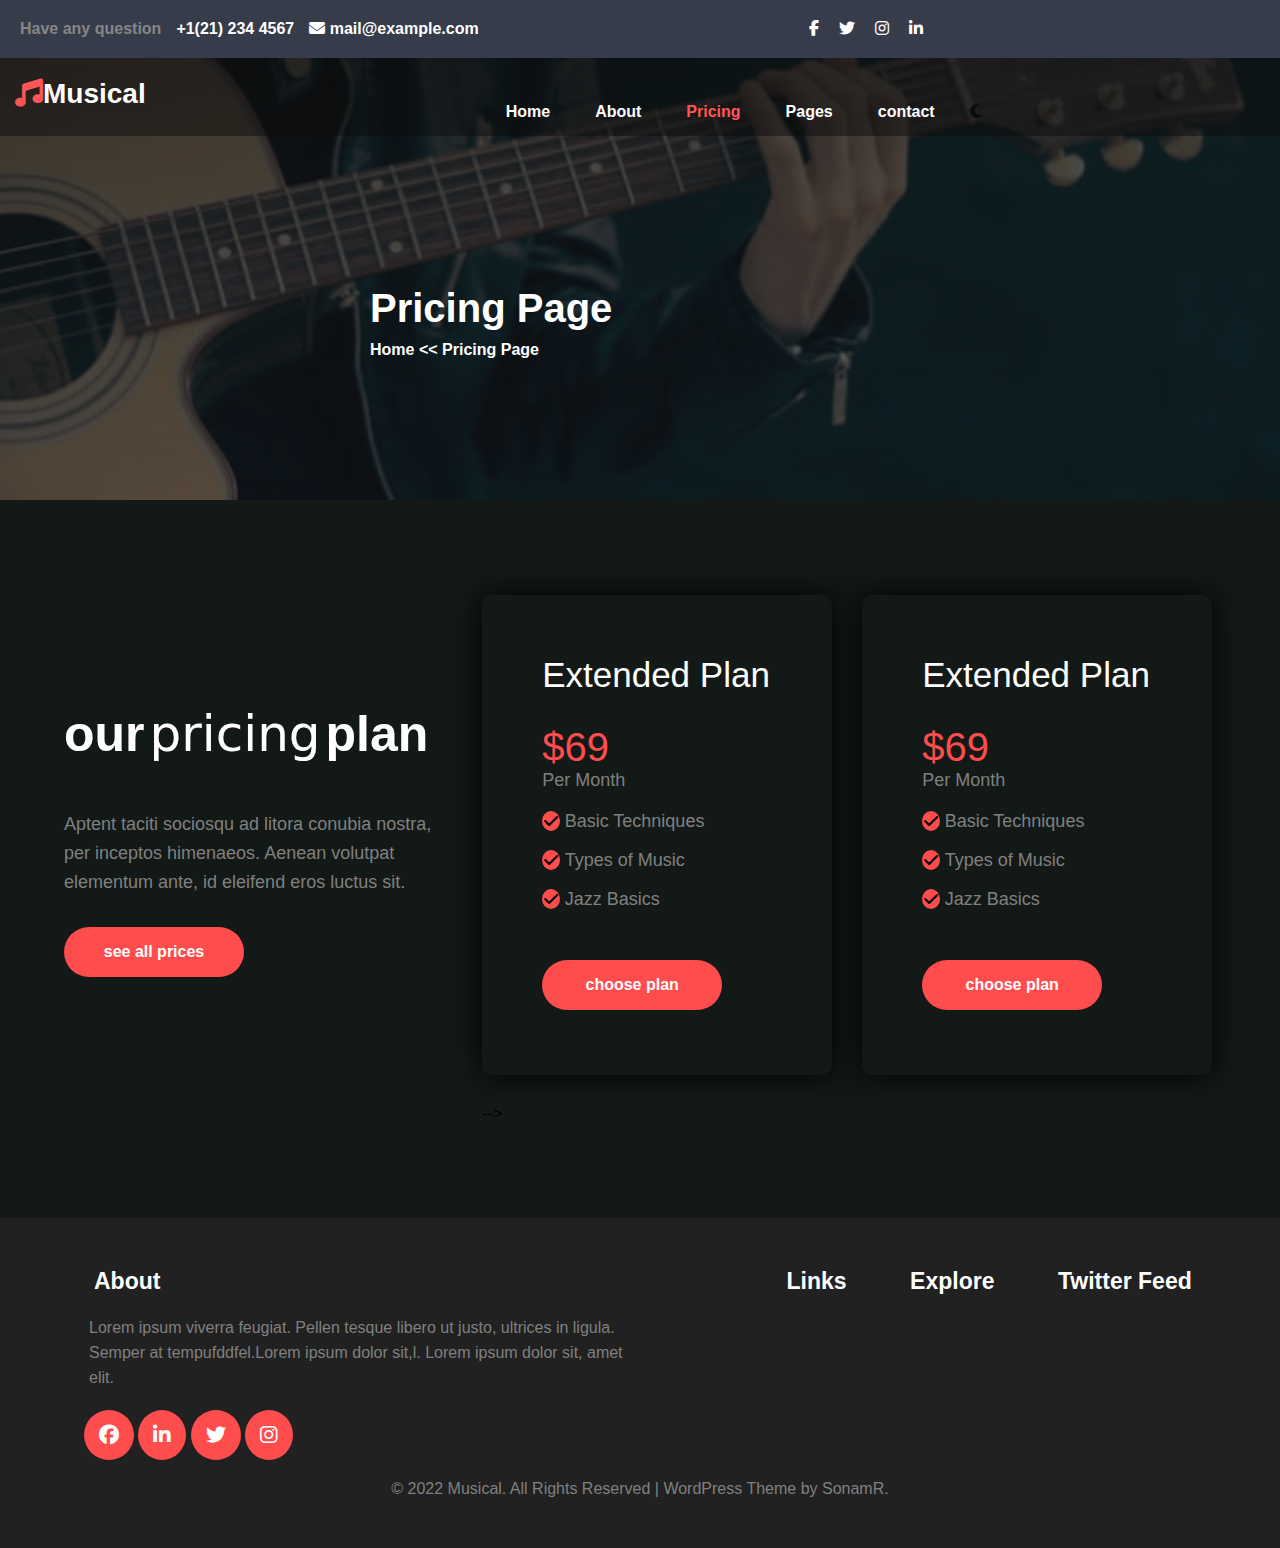
<file: task/javvascript/pricing-page.html>
<!DOCTYPE html>
<html lang="en">

<head>
    <meta charset="UTF-8">
    <meta http-equiv="X-UA-Compatible" content="IE=edge">
    <meta name="viewport" content="width=device-width, initial-scale=1.0">
    <title>Document</title>
    <link rel="stylesheet" href="pricing-page.css">
    <link rel="stylesheet" href="contact-us.css">
    <link rel="stylesheet" href="https://cdnjs.cloudflare.com/ajax/libs/font-awesome/6.2.1/css/all.min.css">
</head>
<style>


</style>

<body>

    <section>
        <div class="back-graound-image">
            <div class="top-information-header">
                <div class="information-header">
                    <div class="quection">
                        <p> Have any question</p>
                    </div>
                    <div class="call-div">
                        <!-- <span><i class="fa-solid fa-phone"></i> </span>  -->
                        <span>
                            <p>+1(21) 234 4567</p>
                        </span>
                    </div>
                    <div class="email-div"> <span><i class="fa-solid fa-envelope"></i> </span><span> <a
                                href="https://accounts.google.com"> mail@example.com</a></span></div>
                </div>
                <div class="social-media-info">
                    <i class="fa-brands fa-facebook-f"></i>
                    <i class="fa-brands fa-twitter"></i>
                    <i class="fa-brands fa-instagram"></i>
                    <i class="fa-brands fa-linkedin-in"></i>
                </div>
            </div>
            <header>
                <div class="musical-header">
                    <div class="musical-logo">
                        <span><i class="fa-solid fa-music"> </i><span>Musical</span>
                    </div>
                    <nav>
                        <ul class="nav">
                            <li><a href="index.html"> Home</a></li>
                            <li><a href="about-us.html"> About</a></li>
                            <li><a class="red" href="pricing-page.html"> Pricing</a></li>
                            <li class="list"><a href=""> Pages</a>
                                <ul class="menu">
                                    <li class="sublist"><a href="">Blog page</a></li>
                                    <li class="sublist"><a href=""> 404 page</a> </li>
                                    <li class="sublist"> <a href="">Element page</a></li>
                                    <li class="sublist"> <a href="">Landing-page</a></li>
                                </ul>
                            </li>
                            <li><a href="contact-us.html"> contact</a></li>
                            <div class="icon-icon">
                                <span class="fa-solid fa-moon"></span>


                            </div>
                        </ul>

                    </nav>

                </div>
            </header>

            <div class="about-us-next-section">
                <h1> Pricing Page</h1>
                <p>Home << Pricing Page </p>
            </div>


    </section>






    <section class="our-pricing-section">
        <div class="our-pricing-container">
            <div class="our-pricing-main-grid-sec">
               <div class="our-pricing-left-sec">
                <div class="our-pricing-colum1">
                   <p><span class="our-plan">our</span>  <span class="plan"> pricing</span>  <span class="our-plan">plan</span>  </p>           <p>Aptent taciti sociosqu ad litora conubia nostra, per inceptos himenaeos. Aenean volutpat elementum ante, id eleifend eros luctus sit.</p>
                    <button class="btn-button">see all prices</button>
                </div>
               </div>
               <div class="our-pricing-page-right-sec">
                <div class="our-pricing-colum2">
                    <p class="paragraph">Extended Plan</p>
                    <h1 class="check">$69</h1>
                    <p class="per-month-sec">Per Month</p>
                    <div class="checkbox-text">
                    <p><span class="checkbox"> <i class="fa-solid fa-check"></i> </span>    <span class="basic-tag">Basic Techniques</span></p>
                    <br>
                    <p><span class="checkbox"> <i class="fa-solid fa-check"></i> </span>    <span class="basic-tag" > Types of Music</span></p>
                    <br>
                   <p><span class="checkbox"> <i class="fa-solid fa-check"></i></span>    <span class="basic-tag"> Jazz Basics</span></p>
                   </div>
                  <div  class="btn-btn"><button> choose plan</button></div>
                </div>
                  
                 <div class="our-pricing-colum2">
                    <p class="paragraph">Extended Plan</p>
                    <h1 class="check">$69</h1>
                    <p class="per-month-sec">Per Month</p>
                    <div class="checkbox-text">
                    <p><span class="checkbox"> <i class="fa-solid fa-check"></i></span> <span class="basic-tag">Basic Techniques</span></p>
                    <br>
                    <p><span class="checkbox"> <i class="fa-solid fa-check"></i></span> <span class="basic-tag"> Types of Music</span></p>
                    <br>
                   <p><span class="checkbox"> <i class="fa-solid fa-check"></i></span> <span class="basic-tag"> Jazz Basics</span></p>
                   </div>
                    <div  class="btn-btn"><button> choose plan</button></div>
                </div> -->
               </div>
            </div>
        </div>
    </section>
    <footer>

        <div class="footer-section-container">
            <div class="footer-section">
                <div class="fotter-section-content-sec">
                    <h5>About</h5>
                    <p>Lorem ipsum viverra feugiat. Pellen tesque libero ut justo, ultrices in ligula. Semper at
                        tempufddfel.Lorem ipsum dolor sit,l. Lorem ipsum dolor sit, amet elit.</p>
                    <div class="footer-social-media">
                        <i class="fa-brands fa-facebook"></i>
                        <i class="fa-brands fa-linkedin-in"></i>
                        <i class="fa-brands fa-twitter"></i>
                        <i class="fa-brands fa-instagram"></i>
                    </div>
                </div>
                <div class="footer-link-sec">
                    <p class="p1">Links</p>
                    <p class="p1">Explore</p>
                    <p class="p1">Twitter Feed</p>

                </div>
            </div>
            <p class="footer-name">
                © 2022 Musical. All Rights Reserved | WordPress Theme by SonamR.


        </div>

    </footer>
</body>

</html>
</file>
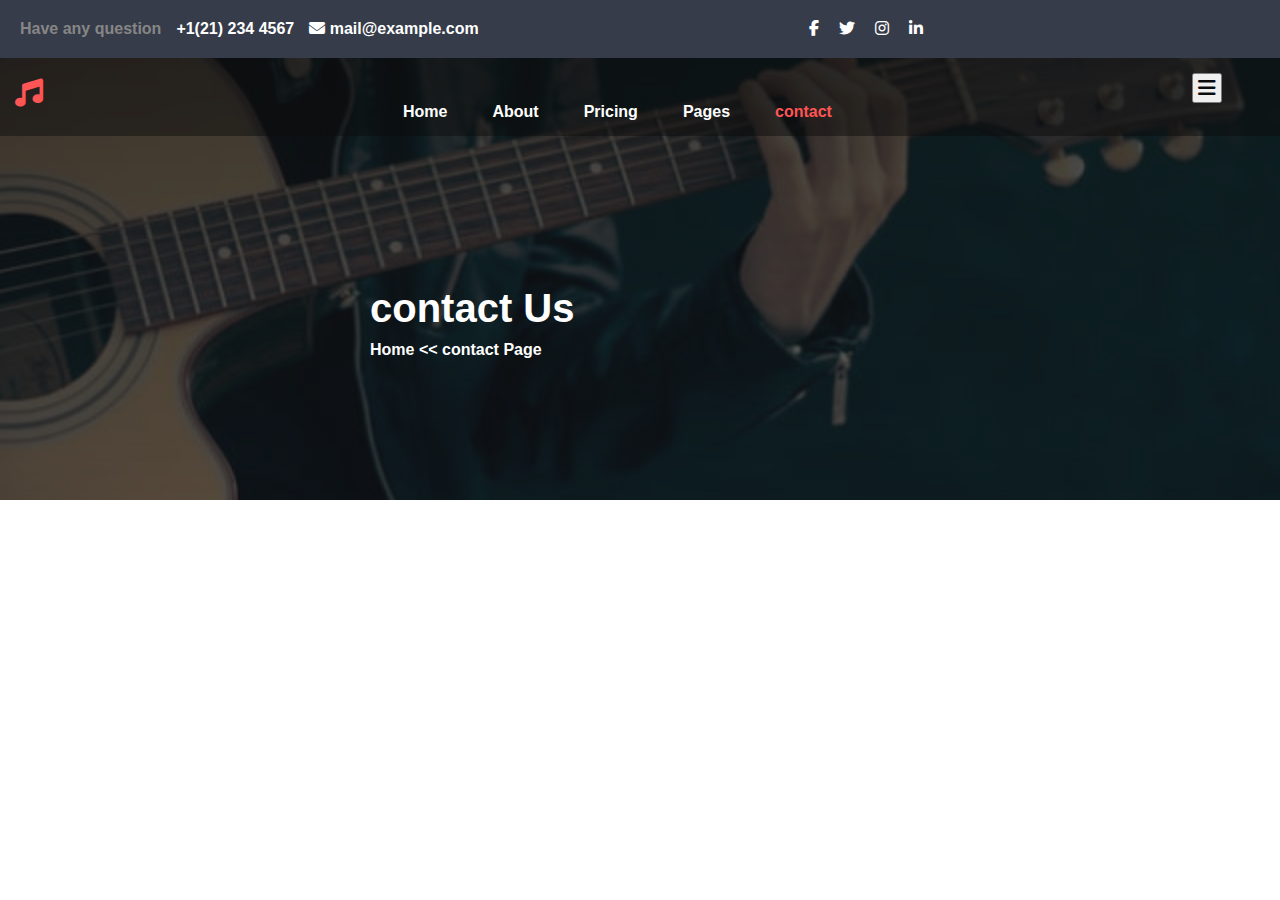
<file: task/javvascript/task.html>
<!DOCTYPE html>
<html lang="en">

<head>
    <meta charset="UTF-8">
    <meta http-equiv="X-UA-Compatible" content="IE=edge">
    <meta name="viewport" content="width=device-width, initial-scale=1.0">
    <title>Document</title>
    <link rel="stylesheet" href="contact-us.css">
    <link rel="stylesheet" href="https://cdnjs.cloudflare.com/ajax/libs/font-awesome/6.2.1/css/all.min.css">
    <link rel="stylesheet" href="task.css">
</head>
<style>
    .color{
        background-color: black;
        color: white;
    }
</style>

<body>


    <section>
        <div class="back-graound-image">
            <div class="top-information-header">
                <div class="information-header">
                    <div class="quection">
                        <p> Have any question</p>
                    </div>
                    <div class="call-div">

                        <span>
                            <p>+1(21) 234 4567</p>
                        </span>
                    </div>
                    <div class="email-div"> <span><i class="fa-solid fa-envelope"></i> </span><span> <a
                                href="https://accounts.google.com"> mail@example.com</a></span></div>
                </div>
                <div class="social-media-info">
                    <i class="fa-brands fa-facebook-f"></i>
                    <i class="fa-brands fa-twitter"></i>
                    <i class="fa-brands fa-instagram"></i>
                    <i class="fa-brands fa-linkedin-in"></i>
                </div>
            </div>
            <header>
                <div class="musical-header">
                    <div class="musical-logo">
                        <span><i class="fa-solid fa-music"> </i>
                    </div>
                    <nav>
                    <div class="nav">
                        <ul>  
                            <li><a  href="index.html"> Home</a></li>
                            <li><a href="about-us.html"> About</a></li>
                            <li><a href="pricing-page.html"> Pricing</a></li>
                            <li class="list"><a href=""> Pages</a>
                                <ul class="menu">
                                    <li class="sublist"><a href="">Blog page</a></li>
                                    <li class="sublist"><a href=""> 404 page</a> </li>
                                    <li class="sublist"> <a href="">Element page</a></li>
                                    <li class="sublist"> <a href="">Landing-page</a></li>
                                </ul>
                            </li>
                            <li><a   class="red" href="contact-us.html"> contact</a></li>   
                        </ul>
                    </nav>
                    <button class="btn-bar"> 
                        <span   class="fa-solid fa-bars"> </span>
                         </button>
                         


                </div>
            </header>
            <script>
                let btn = document.querySelector(".btn-bar");
                  let nav_bar = document.querySelector("nav")

                btn.addEventListener("click",function(){
                    nav_bar.classList.toggle("new-btn");
                })
            </script>


         

            <div class="about-us-next-section">
                <h1> contact Us</h1>
                <p>Home << contact Page </p>
            </div>


    </section>
</file>
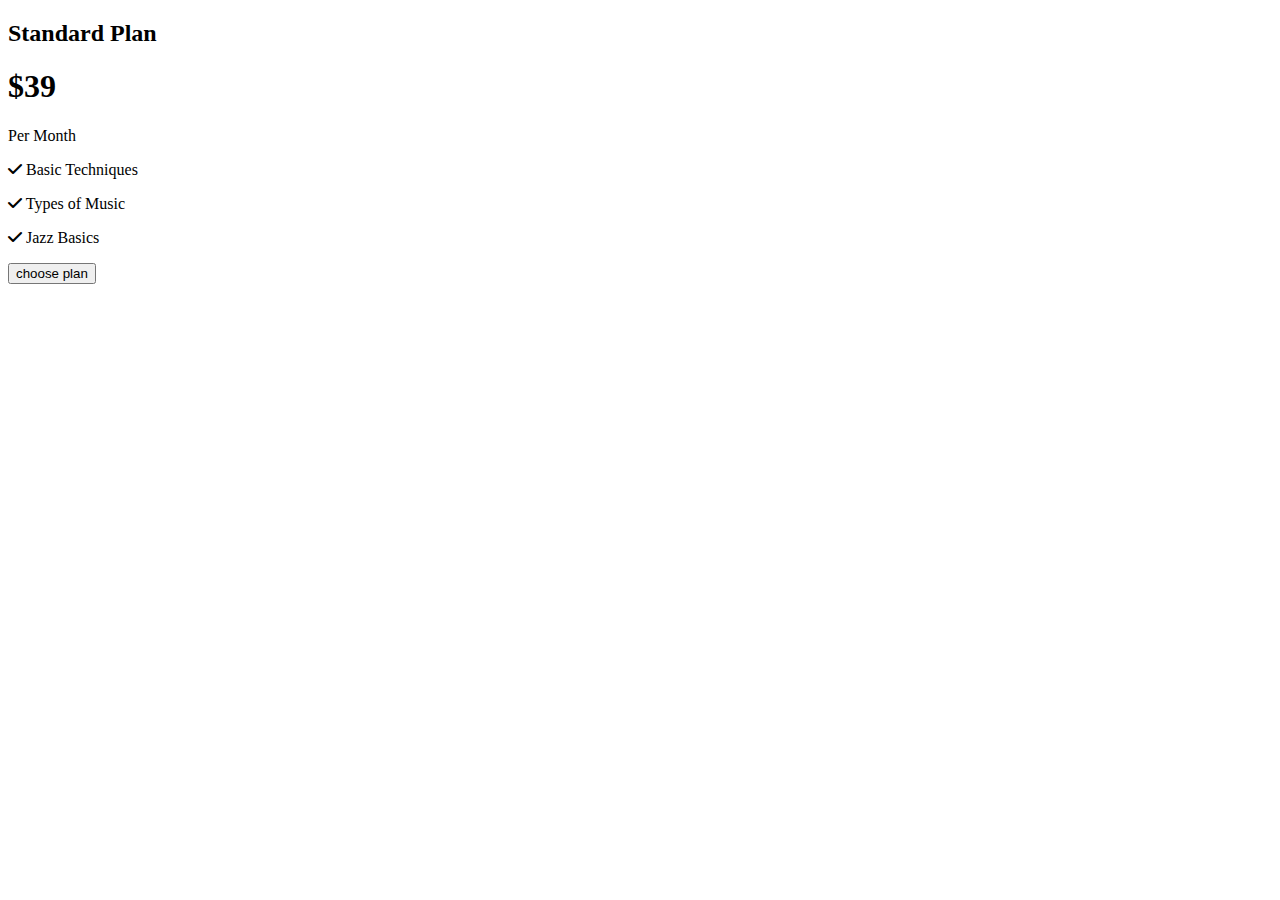
<file: task/javvascript/text.html>
<!DOCTYPE html>
<html lang="en">
<head>
    <meta charset="UTF-8">
    <meta http-equiv="X-UA-Compatible" content="IE=edge">
    <meta name="viewport" content="width=device-width, initial-scale=1.0">
    <link rel="stylesheet" href="https://cdnjs.cloudflare.com/ajax/libs/font-awesome/6.2.1/css/all.min.css">
    <title>Document</title>
</head>
<body>
    <div class="pricing-page-colm1-sec">
        <h2>Standard Plan</h2>
        <h1 class="check">$39</h1>
        <p  >Per Month</p>
      <p ><span class="checkbox"> <i class="fa-solid fa-check"></i></span> <span>Basic Techniques</span></p>
      <p><span class="checkbox"><i class="fa-solid fa-check"></i> </span> <span> Types of Music</span></p>
      <p><span class="checkbox"><i class="fa-solid fa-check"></i> </span> <span> Jazz Basics</span></p>
        <button class="see-all-btn"> choose plan</button>

    </div> 
</body>
</html>
</file>
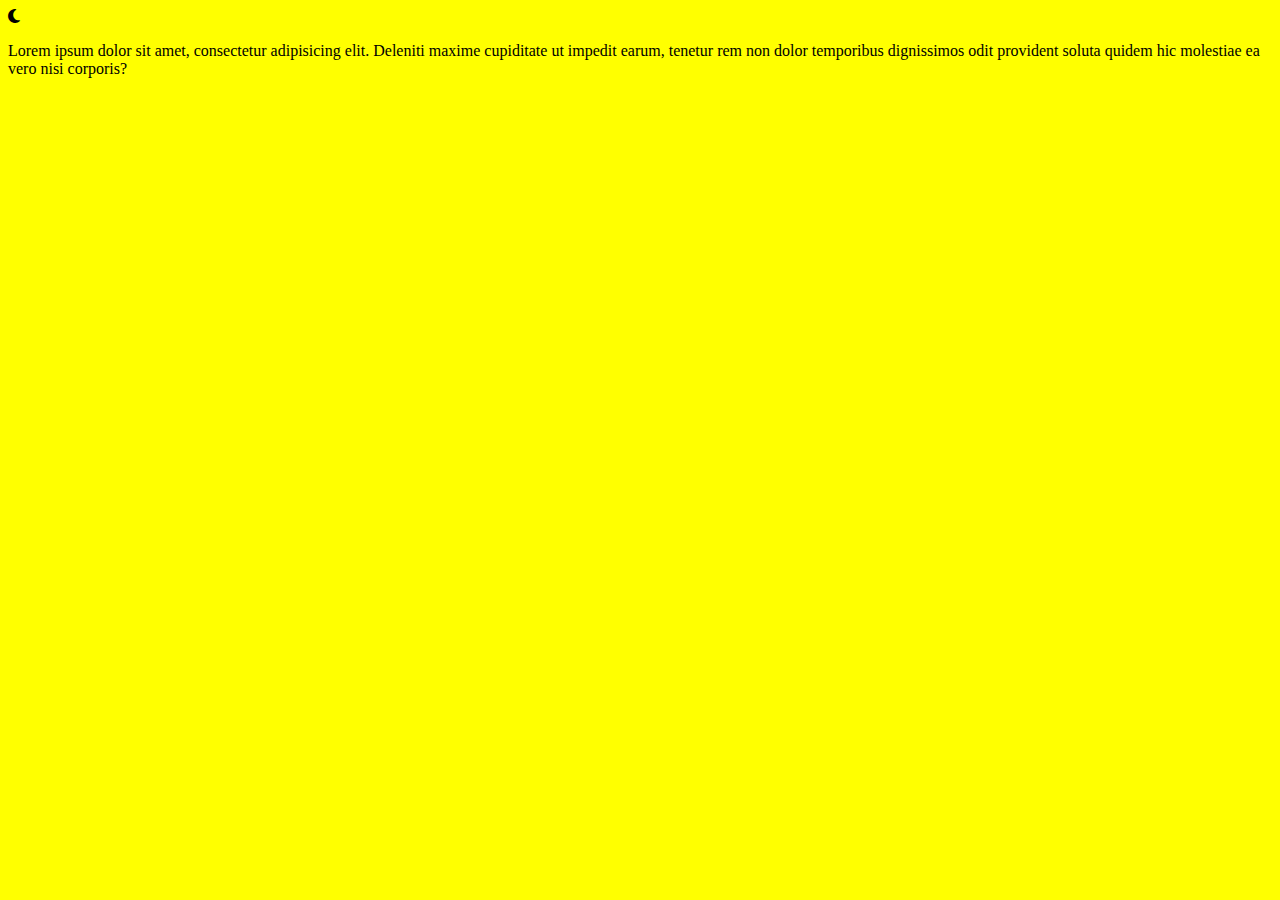
<file: task/javvascript/theam232.html>
<!DOCTYPE html>
<html lang="en">
<head>
    <meta charset="UTF-8">
    <meta http-equiv="X-UA-Compatible" content="IE=edge">
    <meta name="viewport" content="width=device-width, initial-scale=1.0">
    <title>Document</title>
    <link rel="stylesheet" href="https://cdnjs.cloudflare.com/ajax/libs/font-awesome/6.2.1/css/all.min.css">
    <style>
    
        .theme{
            background-color:skyblue;
            color:white;
        }
         body{
            background-color: yellow;
        }
        .theme p{
            color: blue;
        }
    </style>
</head>
    
<body>
    
<div class="">
    <span class="fa-solid fa-moon"></span>
    <p> Lorem ipsum dolor sit amet, consectetur adipisicing elit. Deleniti maxime cupiditate ut impedit earum, tenetur rem non dolor temporibus dignissimos odit provident soluta quidem hic molestiae ea vero nisi corporis?</p>

</div>




<script>
                    let icon = document.querySelector(".fa-moon");
                    let bg = document.querySelector("body");
                       
                    icon.addEventListener("click",function(){
                        bg.classList.toggle("theme");
                        if ( bg.classList.contains("theme")==true){
                            icon.classList.remove("fa-moon");
                             icon.innerHTML="<span class='fa-solid fa-sun'></span>";
                        }
                             else {
                                 icon.classList.remove("fa-sun");
                            icon.innerHTML="<span class='fa-solid fa-moon'></span>";
                             

                             }
                        }
                        
             );
                </script>
</body>
</html>
</file>
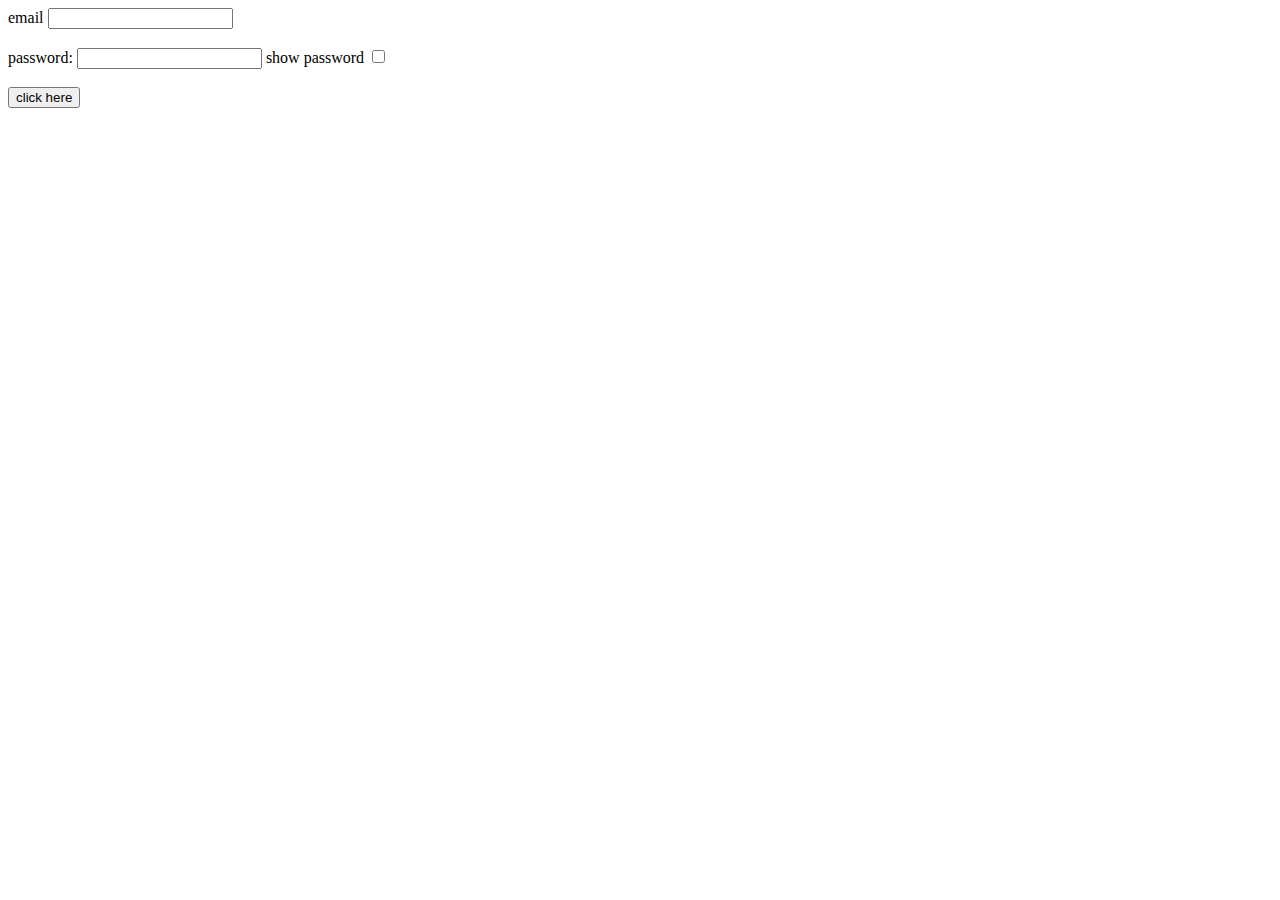
<file: task/task1/kjdfbhb.html>
<!DOCTYPE html>
<html lang="en">
<head>
    <meta charset="UTF-8">
    <meta http-equiv="X-UA-Compatible" content="IE=edge">
    <meta name="viewport" content="width=device-width, initial-scale=1.0">
    <title>Document</title>
</head>
<body>
    <form action="" name="form1">
    <div>
        <label for=""> email</label>
        <input type="email" name="text1">
        <span id="message"></span>
        <br>
        <br>


        <div>
            <label for=""> password:</label>
            <input type="password" name="password" id="password">
            <label for=""> show password</label>
            <input type="checkbox" onclick="valid_pass()">
            <span id="password_mess"></span>

        </div>
     <br>
    <button  type="submit" onclick="  return form_valid()">  click here</button>
        
    </div>
</form>

    <script>

  


  

function form_valid(){
    // email

    let email= document.form1.text1.value;
    if(email==""){
        document.getElementById("message").innerHTML="please enter email add";
        return false;
        
    }
    else if (!/^\w+([\.-]?\w+)*@\w+([\.-]?\w+)*(\.\w{2,3})+$/.test(email))
    {
        document.getElementById("message").innerHTML="wrong";

    return false;
    }
    else {

        return  true;
     }
     


     

let password= document.form1.password.value;
    if ( password==""){
    document.getElementById("password_mess").innerHTML="enter password";
    return false;

    }
    else if(/^(?=.*\d)(?=.*[a-z])(?=.*[A-Z])(?=.*[^a-zA-Z0-9])(?!.*\s).{8,15}$/){
    document.getElementById("password_mess").innerHTML="enter  password 8 to 15 character";
    return false;
    


    }
   
}



   function valid_pass(){
    let ckeckp = document.getElementById("password");
    if (ckeckp.type=="password"){
        ckeckp.type="text";
    }
        else {
            checkp.type="password";
        }
    }
   
    </script>
</body>
</html>
</file>
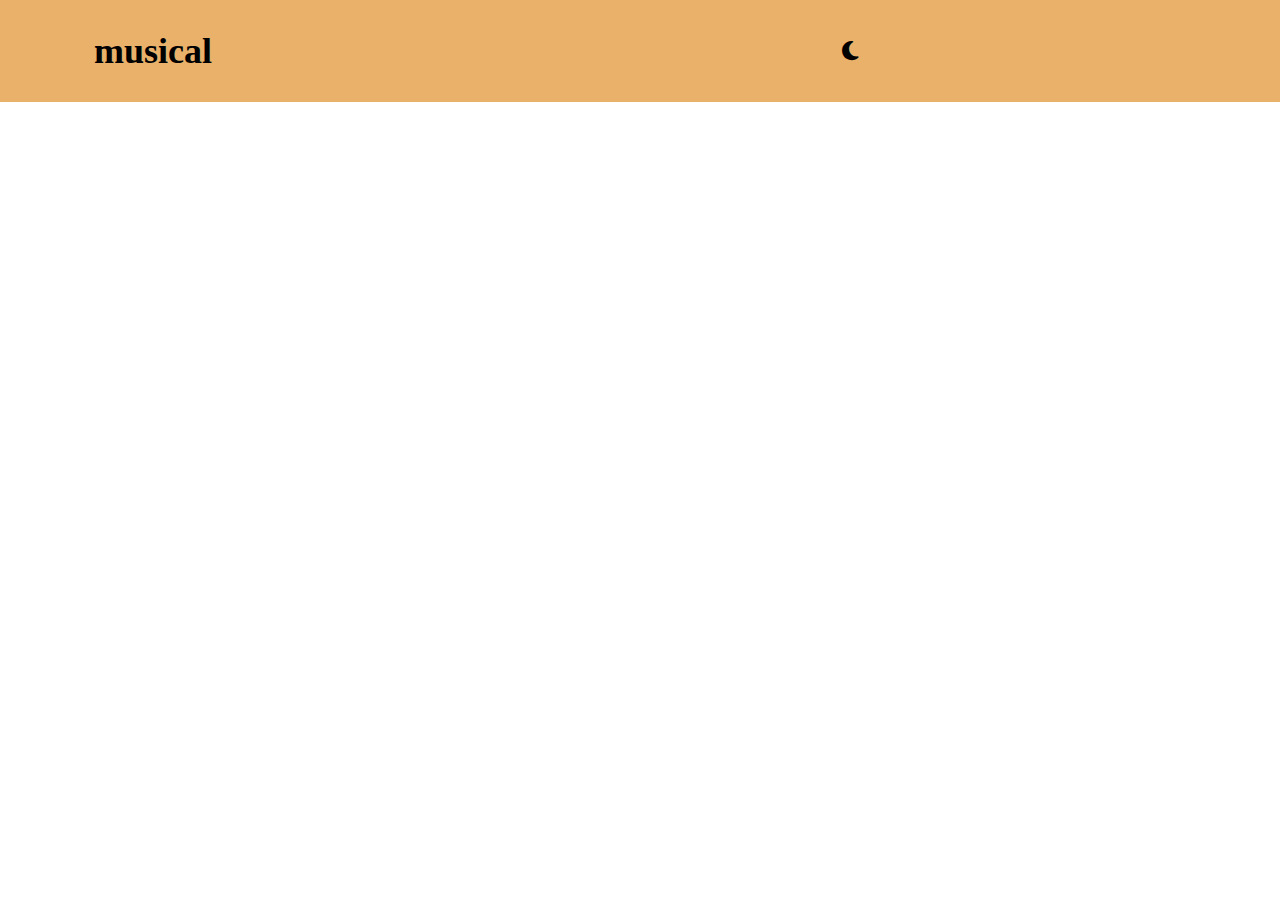
<file: task/task1/sdshgfhdfhd.html>
<!DOCTYPE html>
<html lang="en">
<head>
    <meta charset="UTF-8">
    <meta http-equiv="X-UA-Compatible" content="IE=edge">
    <meta name="viewport" content="width=device-width, initial-scale=1.0">
    <title>Document</title>
    <link rel="stylesheet" href="header.css">
    <link rel="stylesheet" href="https://cdnjs.cloudflare.com/ajax/libs/font-awesome/6.2.1/css/all.min.css">
    <link rel="stylesheet" href="task.js">
</head>
<body>
        <header>
            <div class="container">
                <div class="header_nav">
                    <div class="logo_nav">
                      <h1> musical</h1>
                    </div>
                    <div class="right_nav">
                        <ul>
                            <li><a href="">home</a></li>
                            <li><a href="">services</a></li>
                            <li><a href="">blogs</a></li>
                            <li><a href="">pages</a></li>
                            <li><a href=""> gallery</a></li>
                        </ul>
                    </div>
                    <div class="theme_btn">
                        <span class="fa-solid fa-moon"></span>
                    </div>

                </div>
            </div>
        </header>
</body>
</html>
</file>
<file: task/javvascript/index.css>
*{
    margin: 0;
    padding: 0;
    box-sizing: border-box;
    font-family: sans-serif;
}
.back-graound-image{
    height: 630px;
 background-image: url(img/banner4\ \(1\).jpg),linear-gradient(rgba(255, 0, 0, 0.24),rgba( 0,0,0,0.237));
 background-blend-mode: overlay;
background-position: center;
background-repeat: no-repeat;
background-size: cover; 
}
.top-information-header{
background-color: rgb(44,50,64);
display: flex;
gap: 650px;
padding: 20px;
}
.information-header{
    display: flex;
    gap: 20px;

}
.quection p{
    font-weight: bold;
    color: grey;

}
.call-div span{
    font-weight: bold;
    color: white;
}
.email-div span{
    color: white;
}
.email-div span a{
    font-weight: bold;
    color: white;
    text-decoration: none;

}
.social-media-info{
    display: flex;
    gap: 20px;
}
.social-media-info i{
    color: white;
}
.musical-header{
    display:flex;
    gap: 500px;
    padding: 15px;
    text-align: center;
    background-color: rgba(0, 0, 0, 0.479);

}
.nav{
display: flex;
padding-top: 15px;
gap: 25px;
text-align: center;

}

 .list{
    position: relative;
}

 .menu{
    position: absolute;
    top: 30px;
    left: -30px;

}
.sublist{
    padding: 15px;
    background-color:rgba(0, 0, 0, 0.712);
    width: 160px;
    border-radius: 5px;
    display: none;
    
}

.list:hover .sublist{
    transition: 2s ease all;
    display: block;
}



.musical-logo{
    font-size: 30px;
    font-weight: bolder;
    color: white;
}
.musical-logo span i{
    color: rgba(255,76,76);
}

 .musical-header .nav li a{
    color: white;
    text-decoration: none;
    font-weight: bolder;
    padding: 10px;
    transition: 0.6s all ease;

}
.musical-header .nav li .red{
    color: rgba(255,76,76);
}
.musical-header .nav li a:hover{
    color: rgba(255,76,76);
}
.musical-header li{
    list-style: none;
} 




  
 .search-btn button{
    width: 200px;
    border-radius: 20px;
    padding: 10px;

}
.musical-content-hero-img{
    padding-top: 100px;
    padding-left: 70px;

}
.musical-content-hero-img h4{
    font-size: 20px;
color: white;
padding-bottom: 20px;
}
.musical-content-hero-img h1{
padding-bottom: 40px;
font-size: 75px;
color: white;
}
.musical-content-hero-img button{
    height: 50px;
    width: 150px;
    border-radius: 25px;
    background-color: rgba(255,76,76);
    color: white;
    font-weight: bold;
    font-size: 15px;
    border: none;
    transition: 0.6s all ease;

}
.musical-content-hero-img button:hover{
background-color: skyblue;
} 

/* ===============576 media query */


@media only screen and (max-width:576px) {
    .back-graound-image{
        height: 600px;
    
    }
    .top-information-header{
    background-color: rgb(44,50,64);
    display: flex;
    gap: 80px;
    padding: 30px;
    }
    .information-header{
        display: flex;
        gap:15px;

    }
    .quection p{
        display: none;
    }
    .musical-logo{
        font-size: 25px;
    }
   nav{
    display: none;
   }

   .about-us-next-section  {
    padding-top: 130px;
    padding-left: 170px;

}

}

@media only screen and (min-width:576px) {
    .back-graound-image{
        height: 600px;
    
    }
    .top-information-header{
    background-color: rgb(44,50,64);
    display: flex;
    gap: 80px;
    padding: 30px;
    }
    .information-header{
        display: flex;
        gap:15px;

    }
    .quection p{
        display: none;
    }
    .musical-logo{
        font-size: 25px;
    }
   nav{
    display: none;
   }

   .about-us-next-section  {
    padding-top: 130px;
    padding-left: 170px;

}


}
@media only screen and (min-width:768px) {

    .back-graound-image{
        height: 600px;
    
    }
  
    .top-information-header{
    gap: 130px;
    padding: 20px;
    }
    .information-header{
        gap:15px;

    }
    .quection p{
        display: block;
    }
    .musical-logo{
        padding-top: 5px;
        font-size: 22px;
    }
   nav{
    display: block;
   }

   .about-us-next-section  {
    padding-top: 130px;
    padding-left: 270px;

}
.musical-header{
    display:flex;
    gap: 160px;
    padding: 15px;
}




}
@media only screen and (min-width:992px) {
  

    .back-graound-image{
        height: 600px;
    
    }
    .top-information-header{
    gap: 330px;
    padding: 20px;
    }
    .information-header{
        gap:15px;

    }
    .quection p{
        display: block;
    }
    .musical-logo{
        padding-top: 5px;
        font-size: 28px;
    }
   nav{
    display: block;
   }

   .about-us-next-section  {
    padding-top: 150px;
    padding-left: 370px;

}
.musical-header{
    display:flex;
    gap: 350px;
    padding: 15px;
}


}

@media only screen and (min-width:1200px) {

    .back-graound-image{
        height: 600px;
    
    }
    .about-us-next-section  {
        padding-top: 150px;
        padding-left: 580px;
    
    }
  
     .top-information-header{
        background-color: rgb(44,50,64);
        display: flex;
        gap: 650px;
        padding: 20px;
        } 
        .musical-header{
            display:flex;
            gap: 500px;
            padding: 15px;
            text-align: center;
            background-color: rgba(0, 0, 0, 0.479);
        
        }

}


                /* ===========section2 ===========*/


    .welcome-to-musical-space{
        padding-top: 80px;
        padding: 50px;
        background-color: rgb(25,33,30);
    }            
    .musical-separated-class{
        display: flex;
        
    }
    .musical-left-content-class{
        width: 50%;
    }
    .musical-right-img-class{
        width: 50%;
    }
    .musical-left-content-class{
        padding: 30px;
    }
   .musical-left-content-class span{
    font-size: 50px;
    color: white;

   }
   .musical-left-content-class .welcome{
    font-weight: bolder;
   }
   .musical-left-content-class .music{
    font-weight: lighter;
    font-family: system-ui;
   }
  .musical-left-content-class p{
    color: grey;
    /* font-weight: bold; */
    padding-top: 30px;
    
}
.know-more-btn{
    padding-top: 50px;
}
.know-more-btn button{
    width: 250px;
    height: 50px;
    background-color: rgba(255,76,76);
    border-radius: 25px;
    color:white;
    border: none;
    font-size: 14px;
    font-weight: bold;
}
.musical-right-img-class{
    padding: 30px;

    
}
.musical-right-img-class .right-img{
    width: 570px;
    height: 375px;
    border: 7px solid gray;
    border-radius: 10px;

}
 .right-img img{
    width: 550px;
    border-radius: 10px;
    height: 430px;
    padding-top: 50px;
    margin-left: 40px;
    margin: -22px;
    
} 

/* ==================media query===================== */
@media only screen and (max-width:576px) {

    .welcome-to-musical-space{
        padding-top: 80px;
        padding: 20px;
    }   
    .musical-separated-class{
        display: flex;
        flex-direction: column;
        
    }

    .musical-left-content-class{
        width: 100%;
    }

    .musical-right-img-class{
        padding: 20px;

        
    }
    .musical-right-img-class .right-img{
        width: 500px;
        height: 375px;

    }
    .right-img img{
        width: 480px;
        height: 420px;
        
    } 
}

@media only screen and (min-width:576px) {

    .welcome-to-musical-space{
        padding-top: 80px;
        padding: 20px;
    }   
    .musical-separated-class{
        display: flex;
        flex-direction: column;
        
    }

    .musical-left-content-class{
        width: 100%;
    }

    .musical-right-img-class{
        padding: 20px;

        
    }
    .musical-right-img-class .right-img{
        width: 500px;
        height: 375px;

    }
    .right-img img{
        width: 480px;
        height: 420px;
        
    } 
}

@media only screen and (min-width:768px) {

    .welcome-to-musical-space{
        padding-top: 80px;
        padding: 20px;
    }   
    .musical-separated-class{
        display: flex;
        flex-direction: column;
        
    }

    .musical-left-content-class{
        width: 100%;
    }

    .musical-right-img-class{
        padding: 30px;

        
    }
    .musical-right-img-class .right-img{
        width: 680px;
        height: 375px;

    }
    .right-img img{
        width: 660px;
        height: 430px;
        
    } 
}



@media only screen and (min-width:992px) {
    .welcome-to-musical-space{
        padding-top: 80px;
        padding: 30px;
    }   
    .musical-separated-class{
        display: flex;
        flex-direction: row;
        
    }

    .musical-left-content-class{
        /* width: 50%; */
    }
    .musical-left-content-class span{
        font-size: 45px;
    }

    .musical-right-img-class{
        padding: 0px;

        
    }
    .musical-right-img-class .right-img{
        width: 450px;
        height: 375px;

    }
    .right-img img{
        width: 430px;
        height: 420px;
        
    } 
}


@media only screen and (min-width:1200px) {
    .welcome-to-musical-space{
        padding: 40px;
        padding-top: 80px;
    }   
    .musical-left-content-class{
        width: 50%;
    }
    .musical-left-content-class span{
        font-size: 50px;
    }

    .musical-right-img-class .right-img{
        width: 570px;
        height: 375px;

    }
    .right-img img{
        width: 550px;
        height: 420px;
        
    } 
}

/*  ==============section3333333333333333================== */

.best-music-class-sec{
    width: 100%;
    background-color: rgba(19,25,23);
}
.best-music-class-container{
    width: 90%;
    margin: 0 auto;
    padding-top: 80px;

}
.best-music-tag{
    text-align: center;
}
.best-music-tag span{
    font-size: 45px;
    font-weight: bold;
    color: white;

}
.best-music-class{
    font-family: sans-serif;


}
    .best-music-tag .best-classes{
    font-weight:lighter ;
    font-family: system-ui;
}
.music-classes-grid-sec{
    display: grid;
    grid-template-columns: repeat(3,1fr);
    padding: 10px;
    padding-top: 50px;
}
.music-class-card-box {
    width:370px;
    height: 270px;
}
.music-class-img{
    width: 100px;
    height: 100px;
    background-color: aliceblue;
    padding-bottom: 20px;
    margin:0 auto;
    border-radius: 50%;
    background-color: rgb(25,33,30);
    padding-top: 31px;
    padding-left: 33px;


}
.music-class-img i{
    color: red;
    color: rgba(255, 76,76);
    font-size: 38px;

}
.music-class-card-content h2{
    padding-top:  20px;
    text-align: center;
    color: white;
}
.music-class-card-content p{
    padding-top: 15px;
    text-align: center;
    color: gray;

}

/* =====media query==================== */

@media only screen and (max-width:576px) {
    .music-classes-grid-sec{
        grid-template-columns: repeat(1,1fr);

    }
   
    .music-class-card-box{
        width: 100%;
    }

}
@media only screen and (min-width:576px) {
    .music-classes-grid-sec{
        grid-template-columns: repeat(1,1fr);
    }
    .music-class-card-box{
        width: 100%;
    }

}
@media only screen and (min-width:768px) {
    .music-classes-grid-sec{
        grid-template-columns: repeat(2,1fr);
    }
    .music-class-card-box{
        width: 100%;
    }

}
@media only screen and (min-width:992px) {
    .music-classes-grid-sec{
        grid-template-columns: repeat(3,1fr);
    }
    .music-class-card-box{
        width: 90%;
    }

}
@media only screen and (min-width:1200px) {
    .music-classes-grid-sec{
        grid-template-columns: repeat(3,1fr);
    }
    .music-class-card-box{
        width: 96%;
    }

}


/* ============section44444444444444444============== */

.listen-music-anywhere-sec{
    width: 100%;
    background-color: rgba(25,33,30);

}
.listen-music-anywhere-container{
    width: 90%;
    margin: 0 auto;
    padding: 50px;
}
.listen-music-anywhere-main-sec{
    display: flex;
}
.listen-music-anywhere-left-content-sec{
    width: 45%;
    padding-top:250px ;
}
.listen-music-anywhere-right-img-sec{
    width: 55%;
}
.listen-music-anywhere-left-content-sec span{
    font-size: 47px;
    color: white;

}
.listen-music-anywhere-left-content-sec .listen-music{
    font-weight: bolder;
}
.listen-music-anywhere-left-content-sec .span-music{
    font-weight: lighter;
    font-family: system-ui;
}
.listen-music-anywhere-left-content-sec p{
    font-size: 20px;
    color: white;
    padding-top: 40px;
    padding-bottom: 40px;
}
.listen-music-anywhere-left-content-sec button{
    width: 200px;
    height: 50px;
    font-size: 15spx;
    background-color: rgba(255, 76,76);
    font-weight: bold;
    border-radius: 20px;
    border: none;
    color: white;
    font-weight: bold;
}
.listen-music-anywhere-right-img-sec {
    display: grid;
    grid-template-columns: repeat(2, 1fr);
    padding: 20px;
}
.listen-music-grid-column-1-img{
    padding: 10px;
}
.listen-music-grid-column-2-img{
    padding: 10px;

}
.top-img {
    height: 400px;
    width: 300px;
    border-radius: 10px;
    margin-bottom: 10px;
}
.bottom-img {
    border-radius: 10px;
    height: 200px;
    margin-bottom: 10px;
    width: 300px;
}

    /* ===========media query */
     @media only screen and (max-width:576px) {
        .listen-music-anywhere-container{
            width: 90%;
            margin: 0 auto;
            padding: 0;
        }
        .listen-music-anywhere-main-sec{
            display: flex;
            flex-direction: column;
        }
        .listen-music-anywhere-left-content-sec{
            width: 100%;
            padding-bottom: 50px;
        }
        .listen-music-anywhere-right-img-sec{
            width: 50%;
        }
        .listen-music-anywhere-right-img-sec {
            padding: 0;
        }
        .top-img {
            width: 250px;
        }
        .bottom-img {
            width: 250px;
        }

    }
    @media only screen and (min-width:576px) {
        .listen-music-anywhere-container{
           
            padding: 10px;
        }
        .listen-music-anywhere-main-sec{
            flex-direction: column;
        }
        .listen-music-anywhere-left-content-sec{
            width: 100%;
            padding-bottom: 50px;
        }
        .listen-music-anywhere-right-img-sec{
            width: 100%;
        }
        .listen-music-anywhere-right-img-sec {
            padding: 0;
        }
        .top-img {
            width: 250px;
        }
        .bottom-img {
            width: 250px;
        }
        

    }


     @media only screen and (min-width:576px) {
        .listen-music-anywhere-container{
            width: 90%;
            margin: 0 auto;
            padding: 0px;
        }
        .listen-music-anywhere-left-content-sec{
            width: 45%;
            padding-top:100px ;
        }
        .listen-music-anywhere-main-sec{
            display: flex;
            flex-direction: column;
        }
        .listen-music-anywhere-left-content-sec{
            width: 100%;
            padding-bottom: 50px;
        }
        .listen-music-anywhere-right-img-sec{
            width: 100%;
        }
        .listen-music-anywhere-right-img-sec {
            padding: 20px;
        }
        .top-img {
            width: 300px;
        }
        .bottom-img {
            width: 300px;
        }
        

    } 
    @media only screen and (min-width:992px) {
       

        .listen-music-anywhere-main-sec{
            display: flex;
            flex-direction: row;
        }
        .listen-music-anywhere-left-content-sec{
            width: 50%;
            padding-top: 200px;
            padding-bottom: 50px;
        }
        .listen-music-anywhere-right-img-sec{
            width:50%;
        }
        .listen-music-anywhere-right-img-sec {
            padding: 0;
            padding-top: 100px;
        }
        .top-img {
            width: 220px;
            height: 280px;
        }
        .bottom-img {
            height: 180px;
            width: 220px;
    
        

    }
}

    @media only screen and (min-width:1200px) {  
        
        
        .listen-music-anywhere-container{
            padding: 50px;
        }
        .listen-music-anywhere-left-content-sec{
            padding-top:180px ;
        }
       
       
         .listen-music-anywhere-left-content-sec p{
            padding-top: 40px;
            padding-bottom: 40px;
        } 
       
         .listen-music-anywhere-right-img-sec {
            padding: 0;
        } 
       

      .top-img {
    height: 400px;
    width: 300px;
    border-radius: 10px;
    margin-bottom: 10px;
}
.bottom-img {
    border-radius: 10px;
    height: 200px;
    margin-bottom: 10px;
    width: 300px;
}
} 



/* ===============section5================= */
.join-the-music-sec{
    background-color: rgba(19,25,23);
        width: 100%;
        padding: 30px;
}
.join-the-music-container{
    width: 90%;
    margin: 0 auto;
    padding-top: 50px;
}
.join-the-music-main-box{
    display: flex;
}

.join-the-music-content-box{
    padding-top: 100px;
    padding-left: 50px;
}
.join-the-music-img-box img{
    width: 600px;
    height: 580px;
    border-radius: 15px;

}
.join-the-music-content-box span{
    font-size: 50px;
    color: white;
}
.join-the-music-content-box .music-class{
    color: white;
    padding-top: 35px;
    line-height: 30px;
    padding-bottom: 30px;
}
.join-the-music-content-box .join-music{
    font-weight: bold;
    font-family: sans-serif;
}
.join-the-music-content-box .span-musical{
    font-weight: lighter;
    font-family: system-ui;
}
.join-content-box{
    display: flex;
}

.join-the-music-img i{
    padding: 20px;
    background-color: rgba(255, 76,76);
    border-radius: 50%;
}

.join-the-music-content-tag{
    padding: 15px;
}
.join-the-music-content-tag h3{
    color: white;
}
 .join-music-para{
    padding-top: 10px;
    color: gray;
    
}
.join-the-music-para{
    padding-top: 10px;
    color:grey;

}
.join-the-music-img i{
    padding-top: 23px;
    padding-left: 15px;
    font-size: 25px;
    color: white;
}


/* ====================media query==================== */
 
 @media only screen and (max-width:576px) {

    .join-the-music-sec{
        padding: 0;
}
    .join-the-music-main-box{
        display: flex;
        flex-direction: column;
    }
    .join-the-music-img-box img{
        width: 520px;
        margin-left: 0;
        height: 500px;
    
    }
    .join-the-music-container{
        padding-top: 50px;
    }
    .join-the-music-content-box{
        padding-top: 50px;
        padding-left: 20px;
    }
    

} 


 @media only screen and (min-width:576px) {

    .join-the-music-sec{
        padding: 0;
}
    .join-the-music-main-box{
        display: flex;
        flex-direction: column;
    }
    .join-the-music-img-box img{
        width: 520px;
        margin-left: 0;
        height: 500px;
    
    }
    .join-the-music-container{
        padding-top: 50px;
    }
    .join-the-music-content-box{
        padding-top: 50px;
        padding-left: 20px;
    }
    

} 

 
    @media only screen and (min-width:768px) {
        .join-the-music-sec{
            background-color: rgb(25,33,30);
            width: 100%;
            padding: 0;
    }
    .join-the-music-main-box{
        display: flex;
        flex-direction: column;
    }
    .join-the-music-container{
        padding-top: 50px;
    }
   
    .join-the-music-img-box img{
        width: 600px;
        height: 500px;
        margin-left: 50px;
    
    }
     .join-the-music-content-box{
        padding-top: 50px;
        padding-left: 20px;
    }
    
   
    

}

 @media only screen and (min-width:992px) {  
    .join-the-music-sec{
        padding: 0;
}
    .join-the-music-main-box{
        display: flex;
        flex-direction: row;
    }
    .join-the-music-img-box img{
        width: 400px;
        height: 500px;
        margin-left: 0;
    
    }
    .join-the-music-container{
        padding-top: 100px;
    }
    .join-the-music-content-box{
        padding-top:0;
        padding-left: 0;
        padding: 40px;
    }
    .join-the-music-content-box{
        padding-top: 30px;
        padding-left: 20px;
    }

} 

 @media only screen and (min-width:1200px) {  
   
    .join-the-music-sec{
        padding:30px ;
}
.join-the-music-main-box{
    display: flex;
    flex-direction: row;
}
.join-the-music-container{
    padding-top: 50px;
}
    .join-the-music-img-box img{
        width: 600px;
        height: 580px;
        border-radius: 15px;
        margin-left: 0;
    
    }
    .join-the-music-content-box{
        padding-top: 100px;
        padding-left: 50px;
    }
    

}   
/* =====================section5============= */

.subscribe-daily-sec{
    width: 100%;
    background-color: rgb(25,33,30);
    padding-top: 50px;
}
.subcribe-daily-container{
    width: 90%;
    margin: 0 auto;
}
.subscribe-daily-main-sec span{
    font-size: 50px;
    color: white;

}
.subscribe-daily-main-sec{
    text-align: center;
}

.subscribe-daily-main-sec p{
    color: gray;
    padding-bottom: 40px;
    padding-top: 15px;
    
}
.input-btn {
    position: relative;
    padding-left: 330px;
    padding-bottom: 100px;

}


.input-btn input {
    width: 550px;
    height: 60px;
    font-size: 16px;
    border-color: grey;
    color: gray;
    border-top-left-radius: 30px;
    border-bottom-left-radius: 30px;
    border: none;
    background-color: rgba(19,25,23);
    padding: 1rem ;


}
     .input-btn button{
    width: 150px;
    height: 60px;
    border: none;
    /* border-radius: 30px; */
    border-top-right-radius: 30px;
    border-bottom-right-radius: 30px;
    background-color: rgba(255, 76,76);
    color: white;
    font-weight: bold;
    font-size: 16px;
    position: absolute;
    top: 0;
    right: 290px; 
}

/*=======================media query=========================================================== */
 @media only screen and (max-width:576px) {  

    .input-btn {
        padding-left: 0;
    
    }
    .input-btn input {
        width: 500px;
    }

    .input-btn button{
        right: 20px;
    }

} 





 @media only screen and (min-width:576px) {  

    .input-btn {
        padding-left: 0;
    
    }
    .input-btn input {
        width: 500px;
    }

    .input-btn button{
        right: 20px;
    }

}

@media only screen and (min-width:768px) {  

    .input-btn {
        padding-left: 50px;
    
    }
    .input-btn input {
        width: 550px;
    }

    .input-btn button{
        right: 90px;
    }

}

@media only screen and (min-width:992px) {  

    .input-btn {
        padding-left: 150px;
    
    }
    .input-btn input {
        width: 550px;
    }

    .input-btn button{
        right: 190px;
    }

}


@media only screen and (min-width:1200px) {  

    .input-btn {
        padding-left: 250px;
    
    }
    .input-btn input {
        width: 550px;
    }

    .input-btn button{
        right: 280px;
    } 

 } 



/* ============= */
.contact-us-section{
    width: 100%;
    padding-top: 50px;
    background-color: rgb(25,33,30);
    padding-bottom: 50px;

}
.contact-us-container{
    width: 90%;
    margin: 0 auto;
}

 .contact-us-now-sec{
    width: 100%;
    height: 200px;
    background-image: url(img/bg1.jpg) ,linear-gradient(rgba(255, 0, 0, 0.158),rgba( 0,0,0,0.237));
    background-blend-mode: overlay;
    background-position: center;
    background-size: cover;
    background-repeat: no-repeat;
    border-radius: 10px;
    position: relative;
}
.contact-number{
    width: 500px;
}
.contact-number .contact{
    font-size: 27px;
    color: white;
    font-weight: bold;

}
.contact-number .number{
    font-size: 35px;
    color: white;
}
.contact-number p{
    color: white;
    padding-top: 15px;
}
.contact-us-now-sec{
    padding-top: 50px;
    padding-left: 50px;
    position: relative;

}


  .contact-us-now-sec-btn  .contact-us{
    width: 180px;
    height: 50px;
    background-color: rgba(255, 76,76);
    border-radius: 30px;
    color: white;
    font-weight: bold;
    border: none;
    position: absolute;
    top: 100px;
    left: 900px;
    

  }



  /* ======================media query======================== */

   @media only screen and (max-width:576px) {
    .contact-number .contact{
        font-size: 22px;
    
    }
    .contact-number .number{
        font-size: 30px;
    }
    .contact-number{
        width: 215px;
    }
    .contact-number p{
        width: 400px;
        padding-top: 15px;
    }
    .contact-us-now-sec{
        padding-top: 20px;
    
    }

    .contact-us-now-sec-btn  .contact-us{
        width: 150px;
        height: 40px;
        top: 150px;
        left: 60px;
        
    
      }

  }   
  
   @media only screen and (min-width:576px) {
    .contact-number .contact{
        font-size: 22px;
    
    }
    .contact-number .number{
        font-size: 30px;
    }
    .contact-number{
        width: 215px;
    }
    .contact-number p{
        width: 400px;
        padding-top: 15px;
    }
    .contact-us-now-sec{
        padding-top: 20px;
    
    }

    .contact-us-now-sec-btn  .contact-us{
        width: 150px;
        height: 40px;
        top: 150px;
        left: 60px;
        
    
      }

  } 




  @media only screen and (min-width:768px) {
    .contact-number .contact{
        font-size: 27px;
    
    }
    .contact-number .number{
        font-size: 35px;
    }
    .contact-number{
        width: 500px;
    }
    .contact-number p{
        width: 400px;
        padding-top: 20px;
    }
    .contact-us-now-sec{
        padding-top: 20px;
    
    }

    .contact-us-now-sec-btn  .contact-us{
        width: 150px;
        height: 40px;
        top: 130px;
        left: 60px;
        
    
      }

  } 

  @media only screen and (min-width:992px) {
   
    .contact-number{
        width: 500px;
    }
    .contact-number p{
        width: 400px;
        padding-top: 20px;
    }
    .contact-us-now-sec{
        padding-top: 50px;
    
    }

    .contact-us-now-sec-btn  .contact-us{
        width: 180px;
        height: 50px;
        top: 80px;
        left: 650px;
        
    
      }

  } 


  @media only screen and (min-width:1200px) {
   
    .contact-number{
        width: 500px;
    }
    .contact-number p{
        width: 400px;
        padding-top: 20px;
    }
    .contact-us-now-sec{
        padding-top: 50px;
    
    }

    .contact-us-now-sec-btn  .contact-us{
        width: 180px;
        height: 50px;
        top: 80px;
        left: 850px;
        
    
      }

  }  






  /* ======================== */
  footer{
    width: 100%;
    background-color: rgba(0, 0, 0, 0.87);
    padding-top: 50px;
    padding-bottom: 50px;

  }
  .footer-section-container{
    width: 90%;
    margin: 0 auto;
  }
  .footer-section{
    display: flex;
  }
  .fotter-section-content-sec{
    width: 35%;
}
  .footer-link-sec{
    width: 65%;
  }
  .footer-link-sec{
    display: flex;
    justify-content: space-around;
  }
  .fotter-section-content-sec p{
    width: 330px;
    color: gray;
    padding-top: 20px;
    padding-left: 25px;
    line-height: 25px;
  }

  .footer-link-sec .p1{
    font-size: 23px;
    font-weight: bold;
    color: white;

  }
  .fotter-section-content-sec h5{
    font-size: 23px;
    color: white;
    font-weight: bold;
    padding-left: 30px;
  }
  .footer-social-media{
    gap: 10px;  
    padding: 20px;
  }
  .footer-social-media i{
    padding: 15px;
    background-color: rgb(255,76,76);
    border-radius: 50%;
    font-size: 20px;
    color: white;
  }
  .footer-name{
    text-align: center;
    color: gray;
  }

/* ===============media query========================== */


  @media only screen and (max-width:576px) {
    .footer-section{
        display: flex;
        flex-direction: column;
      }
      .footer-link-sec{
        display: flex;
        flex-direction: column;
        justify-content: space-around;
        gap: 15px;
        padding: 20px;
      }

      .fotter-section-content-sec{
        width: 100%;
      }
      .fotter-section-content-sec p{
        width: 100%;
      }
}


@media only screen and (min-width:576px) {
    .footer-section{
        display: flex;
        flex-direction: column;
      }
      .footer-link-sec{
        display: flex;
        flex-direction: column;
        justify-content: space-around;
        gap: 15px;
        padding: 20px;
      }

      .fotter-section-content-sec{
        width: 100%;
      }
      .fotter-section-content-sec p{
        width: 100%;
      }
}

@media only screen and (min-width:768px) {
    .footer-section{
        display: flex;
        flex-direction: column;
      }
      .footer-link-sec{
        display: flex;
        flex-direction: column;
        justify-content: space-around;
        gap: 15px;
        padding: 20px;
      }

      .fotter-section-content-sec{
        width: 100%;
      }
      .fotter-section-content-sec p{
        width: 100%;
      }
}



@media only screen and (min-width:992px) {
    .footer-section{
        display: flex;
        flex-direction: row;
      }
      .footer-link-sec{
        display: flex;
        flex-direction: row;
        justify-content: space-around;
        gap: 15px;
        padding: 0;
      }

      .fotter-section-content-sec{
        width: 100%;
      }
      .fotter-section-content-sec p{
        width: 80%;
      }
}

@media only screen and (min-width:1200px) {
    .footer-section{
        display: flex;
        flex-direction: row;
      }
      .footer-link-sec{
        display: flex;
        flex-direction: row;
        justify-content: space-around;
        gap: 15px;
        padding: 0;
      }

      .fotter-section-content-sec{
        width: 100%;
      }
      .fotter-section-content-sec p{
        width: 80%;
      }
}
</file>
<file: task/javvascript/theamindex.css>
.theme .welcome-to-musical-space {
    background-color: white;
}

.theme .quection p {
    color: black;

}

.icon-icon {
    color: white;
    font-size: 18px;
}

.theme .top-information-header {
    background-color: white;
}

.theme .call-div p {
    color: black;
}

.theme .email-div span {
    color: black;
}

.theme .email-div span a {
    color: black;
}

.theme .social-media-info i {
    color: black;
}

.theme .musical-left-content-class .welcome {
    color: black;
}

.theme .musical-left-content-class .music {
    color: black;
}

.theme .best-music-class-sec {
    background-color: white;
}

.theme .best-music-tag .best-music-class {
    color: black;

}

.theme .best-music-tag .best-classes {
    color: black;

}

.theme .music-class-card-content h2 {
    color: black;
}

.theme .listen-music-anywhere-sec {
    background-color: white;

}

.theme .listen-music-anywhere-left-content-sec .listen-music {
    color: black;
}

.theme .listen-music-anywhere-left-content-sec .span-music {
    color: black;
}

.theme .listen-music-anywhere-left-content-sec .listen-music {
    color: black;
}

.theme .listen-music-anywhere-left-content-sec p {
    color: black;
}

.theme .join-the-music-sec {
    background-color: white;
}

.theme .join-the-music-content-box .join-music {
    color: black;
}

.theme .join-the-music-content-box .span-musical {
    color: black;
}

.theme .join-the-music-content-box .music-class {
    color: black;
}

.theme .join-the-music-content-tag h3 {
    color: black;
}

.theme .join-the-music-content-tag p {
    color: black;
}

.theme .subscribe-daily-sec {
    background-color: white;
}

.theme .subscribe-daily-main-sec .subscribe {
    color: black;

}

.theme .subscribe-daily-main-sec .update {
    color: black;

}

.theme .input-btn input {
    background-color: white;
    border: 1px solid black;

}

.theme .contact-us-section {
    background-color: white;
}
</file>
<file: task/javvascript/about-us.css>
*{
    margin: 0;
    padding: 0;
    box-sizing: border-box;
    font-family: sans-serif;
}
.back-graound-image{
    height: 500px;
    background-image: url(img/img3.jpg) ,linear-gradient(rgba(0, 0, 0, 0.788),rgba(0, 0, 0, 0.664)) ;
    /* filter: brightness(110%); */
    opacity: 95%;
 background-blend-mode: overlay;
background-position: center;
background-repeat: no-repeat;
background-size: cover; 
}
.top-information-header{
background-color: rgb(44,50,64);
display: flex;
gap: 650px;
padding: 20px;
}
.information-header{
    display: flex;
    gap: 20px;

}
.quection p{
    font-weight: bold;
    color: grey;

}
.call-div span{
    font-weight: bold;
    color: white;
}
.email-div span{
    color: white;
}
.email-div span a{
    font-weight: bold;
    color: white;
    text-decoration: none;

}
.social-media-info{
    display: flex;
    gap: 20px;
}
.social-media-info i{
    color: white;
}
.musical-header{
    display:flex;
    gap: 500px;
    padding: 15px;
    text-align: center;
    background-color: rgba(0, 0, 0, 0.479);

}
.nav{
    display: flex;
padding-top: 15px;
gap: 25px;
text-align: center;

}

 .list{
    position: relative;
}

 .menu{
    position: absolute;
    top: 30px;
    left: -30px;

}
.sublist{
    padding: 15px;
    background-color:rgba(0, 0, 0, 0.712);
    width: 160px;
    border-radius: 5px;
    display: none;
    
}

.list:hover .sublist{
    transition: 2s ease all;
    display: block;
}


.musical-logo{
    font-size: 30px;
    font-weight: bolder;
    color: white;
}
.musical-logo span i{
    color: red;
}

.musical-header .nav li a{
    color: white;
    text-decoration: none;
    font-weight: bolder;
    padding: 10px;
    transition: 0.6s all ease;

}
.musical-header .nav li .red{
    color: red;
}
.musical-header .nav li a:hover{
    color: red;
}
.musical-header li{
    list-style: none;
}
.search-btn button{
    width: 200px;
    border-radius: 20px;
    padding: 10px;

}
.musical-content-hero-img{
    padding-top: 100px;
    padding-left: 70px;

}
.musical-content-hero-img h4{
    font-size: 20px;
color: white;
padding-bottom: 20px;
}
.musical-content-hero-img h1{
padding-bottom: 40px;
font-size: 75px;
color: white;
}
.musical-content-hero-img button{
    height: 50px;
    width: 150px;
    border-radius: 25px;
    background-color: rgba(255, 0, 0, 0.753);
    color: white;
    font-weight: bold;
    font-size: 15px;
    border: none;
    transition: 0.6s all ease;

}
.musical-content-hero-img button:hover{
background-color: skyblue;
}


.about-us-next-section  {
    padding-top: 150px;
    padding-left: 580px;

}
.about-us-next-section h1{
        font-size: 40px;
        color: white;
        font-weight: bold;
        font-family: sans-serif;
}
.about-us-next-section p{
    font-size: 16px;
    color: white;
    font-weight: bold;
    font-family: sans-serif;
    padding-top: 10px;
}













/* ====================================== */


@media only screen and (max-width:576px) {
    .back-graound-image{
        height: 500px;
    
    }
    .top-information-header{
    background-color: rgb(44,50,64);
    display: flex;
    gap: 80px;
    padding: 30px;
    }
    .information-header{
        display: flex;
        gap:15px;

    }
    .quection p{
        display: none;
    }
    .musical-logo{
        font-size: 25px;
    }
   nav{
    display: none;
   }

   .about-us-next-section  {
    padding-top: 130px;
    padding-left: 170px;

}

}

@media only screen and (min-width:576px) {
    .back-graound-image{
        height: 500px;
    
    }
    .top-information-header{
    background-color: rgb(44,50,64);
    display: flex;
    gap: 80px;
    padding: 30px;
    }
    .information-header{
        display: flex;
        gap:15px;

    }
    .quection p{
        display: none;
    }
    .musical-logo{
        font-size: 25px;
    }
   nav{
    display: none;
   }

   .about-us-next-section  {
    padding-top: 130px;
    padding-left: 170px;

}


}
@media only screen and (min-width:768px) {
  
    .top-information-header{
    gap: 130px;
    padding: 20px;
    }
    .information-header{
        gap:15px;

    }
    .quection p{
        display: block;
    }
    .musical-logo{
        padding-top: 5px;
        font-size: 22px;
    }
   nav{
    display: block;
   }

   .about-us-next-section  {
    padding-top: 130px;
    padding-left: 270px;

}
.musical-header{
    display:flex;
    gap: 160px;
    padding: 15px;
}




}
@media only screen and (min-width:992px) {
  
    .top-information-header{
    gap: 330px;
    padding: 20px;
    }
    .information-header{
        gap:15px;

    }
    .quection p{
        display: block;
    }
    .musical-logo{
        padding-top: 5px;
        font-size: 28px;
    }
   nav{
    display: block;
   }

   .about-us-next-section  {
    padding-top: 150px;
    padding-left: 370px;

}
.musical-header{
    display:flex;
    gap: 350px;
    padding: 15px;
}


}

@media only screen and (min-width:1200px) {
    .about-us-next-section  {
        padding-top: 150px;
        padding-left: 580px;
    
    }
  
     .top-information-header{
        background-color: rgb(44,50,64);
        display: flex;
        gap: 650px;
        padding: 20px;
        } 
        .musical-header{
            display:flex;
            gap: 500px;
            padding: 15px;
            text-align: center;
            background-color: rgba(0, 0, 0, 0.479);
        
        }

}
 

                /* ============== */
                .welcome-to-musical-space{
                    padding-top: 80px;
                    padding: 50px;
                    background-color: rgb(25,33,30);
                }            
                .musical-separated-class{
                    display: flex;
                    
                }
                .musical-left-content-class{
                    width: 50%;
                }
                .musical-right-img-class{
                    width: 50%;
                }
                .musical-left-content-class{
                    padding: 30px;
                }
               .musical-left-content-class span{
                font-size: 50px;
                color: white;
            
               }
               .musical-left-content-class .welcome{
                font-weight: bolder;
               }
               .musical-left-content-class .music{
                font-weight: lighter;
                font-family: system-ui;
               }
              .musical-left-content-class p{
                color: grey;
                /* font-weight: bold; */
                padding-top: 30px;
                
            }
            .know-more-btn{
                padding-top: 50px;
            }
            .know-more-btn button{
                width: 250px;
                height: 50px;
                background-color: rgba(255, 0, 0, 0.884);
                border-radius: 25px;
                color:white;
                border: none;
                font-size: 14px;
                font-weight: bold;
            }
            .musical-right-img-class{
                padding: 30px;
            
                
            }
            .musical-right-img-class .right-img{
                width: 570px;
                height: 375px;
                border: 7px solid gray;
                border-radius: 10px;
            
            }
             .right-img img{
                width: 550px;
                border-radius: 10px;
                height: 430px;
                padding-top: 50px;
                margin-left: 40px;
                margin: -22px;
                
            } 


            /* ================================ */
            @media only screen and (max-width:576px) {

                .welcome-to-musical-space{
                    padding-top: 80px;
                    padding: 20px;
                }   
                .musical-separated-class{
                    display: flex;
                    flex-direction: column;
                    
                }
            
                .musical-left-content-class{
                    width: 100%;
                }
            
                .musical-right-img-class{
                    padding: 20px;
            
                    
                }
                .musical-right-img-class .right-img{
                    width: 500px;
                    height: 375px;
            
                }
                .right-img img{
                    width: 480px;
                    height: 420px;
                    
                } 
            }
            
            @media only screen and (min-width:576px) {
            
                .welcome-to-musical-space{
                    padding-top: 80px;
                    padding: 20px;
                }   
                .musical-separated-class{
                    display: flex;
                    flex-direction: column;
                    
                }
            
                .musical-left-content-class{
                    width: 100%;
                }
            
                .musical-right-img-class{
                    padding: 20px;
            
                    
                }
                .musical-right-img-class .right-img{
                    width: 500px;
                    height: 375px;
            
                }
                .right-img img{
                    width: 480px;
                    height: 420px;
                    
                } 
            }
            
            @media only screen and (min-width:768px) {
            
                .welcome-to-musical-space{
                    padding-top: 80px;
                    padding: 20px;
                }   
                .musical-separated-class{
                    display: flex;
                    flex-direction: column;
                    
                }
            
                .musical-left-content-class{
                    width: 100%;
                }
            
                .musical-right-img-class{
                    padding: 30px;
            
                    
                }
                .musical-right-img-class .right-img{
                    width: 680px;
                    height: 375px;
            
                }
                .right-img img{
                    width: 660px;
                    height: 430px;
                    
                } 
            }
            
            
            
            @media only screen and (min-width:992px) {
                .welcome-to-musical-space{
                    padding-top: 80px;
                    padding: 30px;
                }   
                .musical-separated-class{
                    display: flex;
                    flex-direction: row;
                    
                }
            
                
                .musical-left-content-class span{
                    font-size: 45px;
                }
            
                .musical-right-img-class{
                    padding: 0px;
            
                    
                }
                .musical-right-img-class .right-img{
                    width: 450px;
                    height: 375px;
            
                }
                .right-img img{
                    width: 430px;
                    height: 420px;
                    
                } 
            }
            
            
            @media only screen and (min-width:1200px) {
                .welcome-to-musical-space{
                    padding: 40px;
                    padding-top: 80px;
                }   
                .musical-left-content-class{
                    width: 50%;
                }
                .musical-left-content-class span{
                    font-size: 50px;
                }
            
                .musical-right-img-class .right-img{
                    width: 570px;
                    height: 375px;
            
                }
                .right-img img{
                    width: 550px;
                    height: 420px;
                    
                } 
            }


            /* =============================================================== */



            .our-expert-musical-section{
                width: 100%;
                background-color: rgb(25,33,30);
                padding: 50px;
                padding-top: 100px;

            }
            .our-expert-musical-section-container{
                width: 90%;
                margin: 0 auto;
            }
            .our-expert-musical-grid-sec{
                display: grid;
                grid-template-columns: repeat(3,1fr);
                object-fit: cover;
            }

            .our-expert-musical-grid-sec .picture{
                width: 350px;
                height: 400px;
                border-radius: 10px ;

            }
            .our-musical-content{
                padding-left: 200px;
                padding-bottom: 80px;
            }

            .our-musical-content p{
                font-size: 50px;
                

            }
            .same{
                font-weight: bold;
                font-family: sans-serif;
                color: white;

            }
            .team{
                font-weight: lighter;
                font-family: system-ui;
                color: white;
            }
             
            .image-content{
                text-align: center;
                padding-top: 10px;
                padding-bottom: 30px;
                /* padding: 30px; */
            }

            .image-content h2{
                color: white;
            }
            .image-content p{
                color:grey;
                padding-top: 5px;
            }




                .picture{
                    transition: 0.6s all ease;
                }



            .text-1{
                width: 350px;
                height: 400px;
                position: relative;
                overflow: hidden;
                border-radius: 10px;
            }
            .div-text-h3 i{
                padding: 10px;
                background-color: white;
                border-radius: 50%;
                
            }
          
           
            .div-text-h3 {
             position: absolute;
             background-color: rgba(0, 0, 0, 0.37);
            left: 0;
            top: 0;
            bottom: 0;
            right: 0;
            height: 100%;
            width: 100%;
            text-align: center;
            border-radius: 10px;
            transform: scale(0);
            transition:0.8s  all ease;
            padding-top: 190px;
            font-size: 18px;
            font-weight: bold;
            color: red;
            animation: text-rotate ease infinite;
            
            } 
             .text-1:hover .div-text-h3{ 
                transform: scale(1) rotateY(360deg);
        
             }
             .text-1:hover .picture{ 
                transform: scale(1.2);
        
             }


             /* ==============================media  query======================  */
              @media only screen and (max-width:576px) {
                .our-expert-musical-grid-sec{
                    display: grid;
                    grid-template-columns: repeat(1,1fr);
                    object-fit: cover;
                }
                
                .our-musical-content span  {
                    font-size: 40px;
    
                }
            }
                @media only screen and (min-width:576px) {
                    .our-expert-musical-grid-sec{
                        display: grid;
                        grid-template-columns: repeat(1,1fr);
                        object-fit: cover;
                    }
                    
                    .our-musical-content span  {
                        font-size: 40px;
                       

                    }
    
                 } 


                 @media only screen and (min-width:576px) {
                    .our-expert-musical-grid-sec{
                        display: grid;
                        grid-template-columns: repeat(1,1fr);
                        object-fit: cover;
                        padding: 100px;
                    }
                    
                    .our-musical-content p {
                        font-size: 40px;
                        width: 700px;

                    }
    
                 } 

                 


                 @media only screen and (min-width:992px) {
                    .our-expert-musical-grid-sec{
                        display: grid;
                        grid-template-columns: repeat(2,1fr);
                        object-fit: cover;
                        padding: 0;
                    }
                    
                    .our-musical-content p {
                        font-size: 40px;
                        width: 600px;

                    }
    
                 } 
                 @media only screen and (min-width:1200px) {
                    .our-expert-musical-grid-sec{
                        display: grid;
                        grid-template-columns: repeat(3,1fr);
                        object-fit: cover;
                        padding:0;
                        gap: 10px;
                    }
                  
                    .our-musical-content p{
                        font-size: 50px;
                        
        
                    }
                 }







            /* ================================== */

            .contact-us-section{
                width: 100%;
                padding-top: 50px;
                background-color: rgb(25,33,30);
                padding-bottom: 50px;
            
            }
            .contact-us-container{
                width: 90%;
                margin: 0 auto;
            }
            
             .contact-us-now-sec{
                width: 100%;
                height: 200px;
                background-image: url(img/bg1.jpg) ,linear-gradient(rgba(255, 0, 0, 0.158),rgba( 0,0,0,0.237));
                background-blend-mode: overlay;
                background-position: center;
                background-size: cover;
                background-repeat: no-repeat;
                border-radius: 10px;
                position: relative;
            }
            .contact-number{
                width: 500px;
            }
            .contact-number .contact{
                font-size: 27px;
                color: white;
                font-weight: bold;
            
            }
            .contact-number .number{
                font-size: 35px;
                color: white;
            }
            .contact-number p{
                color: white;
                padding-top: 15px;
            }
            .contact-us-now-sec{
                padding-top: 50px;
                padding-left: 50px;
                position: relative;
            
            }
            
            
              .contact-us-now-sec-btn  .contact-us{
                width: 180px;
                height: 50px;
                background-color: rgba(255, 0, 0, 0.795);
                border-radius: 30px;
                color: white;
                font-weight: bold;
                border: none;
                position: absolute;
                top: 100px;
                left: 900px;
                
            
              }
             /* ====================== */
             @media only screen and (max-width:576px) {
                .contact-number .contact{
                    font-size: 22px;
                
                }
                .contact-number .number{
                    font-size: 30px;
                }
                .contact-number{
                    width: 215px;
                }
                .contact-number p{
                    width: 400px;
                    padding-top: 15px;
                }
                .contact-us-now-sec{
                    padding-top: 20px;
                
                }
            
                .contact-us-now-sec-btn  .contact-us{
                    width: 150px;
                    height: 40px;
                    top: 150px;
                    left: 60px;
                    
                
                  }
            
              }   
              
               @media only screen and (min-width:576px) {
                .contact-number .contact{
                    font-size: 22px;
                
                }
                .contact-number .number{
                    font-size: 30px;
                }
                .contact-number{
                    width: 215px;
                }
                .contact-number p{
                    width: 400px;
                    padding-top: 15px;
                }
                .contact-us-now-sec{
                    padding-top: 20px;
                
                }
            
                .contact-us-now-sec-btn  .contact-us{
                    width: 150px;
                    height: 40px;
                    top: 150px;
                    left: 60px;
                    
                
                  }
            
              } 
            
            
            
            
              @media only screen and (min-width:768px) {
                .contact-number .contact{
                    font-size: 27px;
                
                }
                .contact-number .number{
                    font-size: 35px;
                }
                .contact-number{
                    width: 500px;
                }
                .contact-number p{
                    width: 400px;
                    padding-top: 20px;
                }
                .contact-us-now-sec{
                    padding-top: 20px;
                
                }
            
                .contact-us-now-sec-btn  .contact-us{
                    width: 150px;
                    height: 40px;
                    top: 130px;
                    left: 60px;
                    
                
                  }
            
              } 
            
              @media only screen and (min-width:992px) {
               
                .contact-number{
                    width: 500px;
                }
                .contact-number p{
                    width: 400px;
                    padding-top: 20px;
                }
                .contact-us-now-sec{
                    padding-top: 50px;
                
                }
            
                .contact-us-now-sec-btn  .contact-us{
                    width: 180px;
                    height: 50px;
                    top: 80px;
                    left: 650px;
                    
                
                  }
            
              } 
            
            
              @media only screen and (min-width:1200px) {
               
                .contact-number{
                    width: 500px;
                }
                .contact-number p{
                    width: 400px;
                    padding-top: 20px;
                }
                .contact-us-now-sec{
                    padding-top: 50px;
                
                }
            
                .contact-us-now-sec-btn  .contact-us{
                    width: 180px;
                    height: 50px;
                    top: 80px;
                    left: 850px;
                    
                
                  }
            
              }

              /* ========================================= */
              footer{
                width: 100%;
                background-color: rgba(0, 0, 0, 0.87);
                padding-top: 50px;
                padding-bottom: 50px;
            
              }
              .footer-section-container{
                width: 90%;
                margin: 0 auto;
              }
              .footer-section{
                display: flex;
              }
              .fotter-section-content-sec{
                width: 35%;
            }
              .footer-link-sec{
                width: 65%;
              }
              .footer-link-sec{
                display: flex;
                justify-content: space-around;
              }
              .fotter-section-content-sec p{
                width: 330px;
                color: gray;
                padding-top: 20px;
                padding-left: 25px;
                line-height: 25px;
              }
            
              .footer-link-sec .p1{
                font-size: 23px;
                font-weight: bold;
                color: white;
            
              }
              .fotter-section-content-sec h5{
                font-size: 23px;
                color: white;
                font-weight: bold;
                padding-left: 30px;
              }
              .footer-social-media{
                gap: 10px;  
                padding: 20px;
              }
              .footer-social-media i{
                padding: 15px;
                border-radius: 50%;
                font-size: 20px; 
                background-color: rgb(255,76,76);
                color: white;
              }
              .footer-name{
                text-align: center;
                color: gray;
              }

/* ========================================================= */



@media only screen and (max-width:576px) {
    .footer-section{
        display: flex;
        flex-direction: column;
      }
      .footer-link-sec{
        display: flex;
        flex-direction: column;
        justify-content: space-around;
        gap: 15px;
        padding: 20px;
      }

      .fotter-section-content-sec{
        width: 100%;
      }
      .fotter-section-content-sec p{
        width: 100%;
      }
}


@media only screen and (min-width:576px) {
    .footer-section{
        display: flex;
        flex-direction: column;
      }
      .footer-link-sec{
        display: flex;
        flex-direction: column;
        justify-content: space-around;
        gap: 15px;
        padding: 20px;
      }

      .fotter-section-content-sec{
        width: 100%;
      }
      .fotter-section-content-sec p{
        width: 100%;
      }
}

@media only screen and (min-width:768px) {
    .footer-section{
        display: flex;
        flex-direction: column;
      }
      .footer-link-sec{
        display: flex;
        flex-direction: column;
        justify-content: space-around;
        gap: 15px;
        padding: 20px;
      }

      .fotter-section-content-sec{
        width: 100%;
      }
      .fotter-section-content-sec p{
        width: 100%;
      }
}



@media only screen and (min-width:992px) {
    .footer-section{
        display: flex;
        flex-direction: row;
      }
      .footer-link-sec{
        display: flex;
        flex-direction: row;
        justify-content: space-around;
        gap: 15px;
        padding: 0;
      }

      .fotter-section-content-sec{
        width: 100%;
      }
      .fotter-section-content-sec p{
        width: 80%;
      }
}

@media only screen and (min-width:1200px) {
    .footer-section{
        display: flex;
        flex-direction: row;
      }
      .footer-link-sec{
        display: flex;
        flex-direction: row;
        justify-content: space-around;
        gap: 15px;
        padding: 0;
      }

      .fotter-section-content-sec{
        width: 100%;
      }
      .fotter-section-content-sec p{
        width: 80%;
      }
}
</file>
<file: task/javvascript/contact-us.css>
*{
    margin: 0;
    padding: 0;
    box-sizing: border-box;
    font-family: sans-serif;
}
.back-graound-image{
    height: 500px;
    background-image: url(img/img3.jpg) ,linear-gradient(rgba(0, 0, 0, 0.788),rgba(0, 0, 0, 0.664)) ;
    /* filter: brightness(110%); */
    opacity: 95%;
 background-blend-mode: overlay;
background-position: center;
background-repeat: no-repeat;
background-size: cover; 
}
.top-information-header{
background-color: rgb(44,50,64);
display: flex;
gap: 650px;
padding: 20px;
}
.information-header{
    display: flex;
    gap: 20px;

}
.quection p{
    font-weight: bold;
    color: grey;

}
.call-div span{
    font-weight: bold;
    color: white;
}
.email-div span{
    color: white;
}
.email-div span a{
    font-weight: bold;
    color: white;
    text-decoration: none;

}
.social-media-info{
    display: flex;
    gap: 20px;
}
.social-media-info i{
    color: white;
}
.musical-header{
    display:flex;
    gap: 500px;
    padding: 15px;
    text-align: center;
    background-color: rgba(0, 0, 0, 0.479);

}
.nav{
    display: flex;
padding-top: 15px;
gap: 25px;
text-align: center;

}

 .list{
    position: relative;
}

 .menu{
    position: absolute;
    top: 30px;
    left: -30px;

}
.sublist{
    padding: 15px;
    background-color:rgba(0, 0, 0, 0.712);
    width: 160px;
    border-radius: 5px;
    display: none;
    
}

.list:hover .sublist{
    transition: 2s ease all;
    display: block;
}


.musical-logo{
    font-size: 30px;
    font-weight: bolder;
    color: white; 
}
.musical-logo span i{
    color: rgba(255,76,76);
}

.musical-header .nav li a{
    color: white;
    text-decoration: none;
    font-weight: bolder;
    padding: 10px;
    transition: 0.6s all ease;

}
.musical-header .nav li .red{
    color: rgba(255,76,76);
}
.musical-header .nav li a:hover{
    color: rgba(255,76,76);
}
.musical-header li{
    list-style: none;
}
.search-btn button{
    width: 200px;
    border-radius: 20px;
    padding: 10px;

}
.musical-content-hero-img{
    padding-top: 100px;
    padding-left: 70px;

}
.musical-content-hero-img h4{
    font-size: 20px;
color: white;
padding-bottom: 20px;
}
.musical-content-hero-img h1{
padding-bottom: 40px;
font-size: 75px;
color: white;
}
.musical-content-hero-img button{
    height: 50px;
    width: 150px;
    border-radius: 25px;
    background-color: rgba(255,76,76);
    color: white;
    font-weight: bold;
    font-size: 15px;
    border: none;
    transition: 0.6s all ease;

}
.musical-content-hero-img button:hover{
background-color: skyblue;
}


.about-us-next-section  {
    padding-top: 150px;
    padding-left: 580px;

}
.about-us-next-section h1{
        font-size: 40px;
        color: white;
        font-weight: bold;
        font-family: sans-serif;
}
.about-us-next-section p{
    font-size: 16px;
    color: white;
    font-weight: bold;
    font-family: sans-serif;
    padding-top: 10px;
}
/* .about-us-next-section{
    text-align: center;
} */


/*===================media query=============================== */

@media only screen and (max-width:576px) {
    .back-graound-image{
        height: 500px;
    
    }
    .top-information-header{
    background-color: rgb(44,50,64);
    display: flex;
    gap: 80px;
    padding: 30px;
    }
    .information-header{
        display: flex;
        gap:15px;

    }
    .quection p{
        display: none;
    }
    .musical-logo{
        font-size: 25px;
    }
   nav{
    display: none;
   }

   .about-us-next-section  {
    padding-top: 130px;
    padding-left: 170px;

}

}

@media only screen and (min-width:576px) {
    .back-graound-image{
        height: 500px;
    
    }
    .top-information-header{
    background-color: rgb(44,50,64);
    display: flex;
    gap: 80px;
    padding: 30px;
    }
    .information-header{
        display: flex;
        gap:15px;

    }
    .quection p{
        display: none;
    }
    .musical-logo{
        font-size: 25px;
    }
   nav{
    display: none;
   }

   .about-us-next-section  {
    padding-top: 130px;
    padding-left: 170px;

}


}
@media only screen and (min-width:768px) {
  
    .top-information-header{
    gap: 130px;
    padding: 20px;
    }
    .information-header{
        gap:15px;

    }
    .quection p{
        display: block;
    }
    .musical-logo{
        padding-top: 5px;
        font-size: 22px;
    }
   nav{
    display: block;
   }

   .about-us-next-section  {
    padding-top: 130px;
    padding-left: 270px;

}
.musical-header{
    display:flex;
    gap: 160px;
    padding: 15px;
}




}
@media only screen and (min-width:992px) {
  
    .top-information-header{
    gap: 330px;
    padding: 20px;
    }
    .information-header{
        gap:15px;

    }
    .quection p{
        display: block;
    }
    .musical-logo{
        padding-top: 5px;
        font-size: 28px;
    }
   nav{
    display: block;
   }

   .about-us-next-section  {
    padding-top: 150px;
    padding-left: 370px;

}
.musical-header{
    display:flex;
    gap: 350px;
    padding: 15px;
}


}

/* ============================contact-page=================== */
.contact-page-create-sec{
    width: 100%;
    background-color: rgb( 25,33,30);
    padding-top: 100px;
    padding-bottom: 100px;
}
.contact-page-create-container{
    width: 90%;
    margin: 0 auto;
}
.contact-page-create-tag{
    font-size: 50px;
    color: white;
    text-align: center;
    padding-bottom: 50px;
}
.contact-page-create-tag .contact{
    font-weight: bold;
    font-family: sans-serif;
}
.contact-page-create-tag .contact-us{
    font-weight: lighter;
    font-family: system-ui;
}
.contact-page-create-grid-sec{
    display: flex;
}
.contact-page-form-sec{
    width: 60%;
    height: 430px;
}


.contact-page-information-sec{
    width: 40%;

}
.contact-info-box{
    width: 450px;
    height: 400px;
    box-shadow: 0px 0px 30px black;
}
.company-address-div{
    display: flex;
    padding-left: 15px;
    padding-top: 30px;

}
.contact-content-box h3{
    color: white;

}
.contact-content-box p{
    padding-top: 5px;
    color: gray;
}
.company-address-div i{
    padding: 20px;
    font-size: 25px;
    border-radius: 50%;
    color: rgb(255, 76,76);
    font-weight: bold;
}

.name-section input{
    width: 300px;
    height: 50px;
    border-radius: 10px; 
    font-size: 15px;
    font-weight: lighter;
    font-size: 17px;
    font-family: sans-serif;
    
}

.sub-section input{
    width: 610px;
    height: 60px;
    border-radius: 10px; 
    font-size: 15px;
    font-weight: lighter;
    font-size: 17px;
    font-family: sans-serif;
}
.text-area input{
    width:610px ;
    height: 170px;
    border-radius: 10px; 
    font-size: 15px;
    font-weight: lighter;
    font-family: sans-serif;
    font-size: 17px;
}

.send-message-btn button{
    border-radius: 30px;
    width: 200px;
    height: 50px;
    font-size: 16px;
    color: white;
    border: none;
    background-color: rgb( 255,76,76);
    font-weight: bold;

}
input{
    background-color: rgb(14,18,16);
    border:1px solid grey;
}
.name-section{
    padding: 10px;
}
.sub-section{
    padding: 10px;
}
.text-area{
    padding: 10px;
}
.send-message-btn{
    padding-left: 10px;
    padding-top: 20px;
}


/* ===========================media query======================= */
  @media only screen and (max-width:576px) {

    .contact-page-create-grid-sec{
        display: flex;
        flex-direction: column;
    }

    .name-section input{
        width: 250px;
        height: 50px;
    
    }

    .sub-section input{
        width: 500px;
        height: 60px;
        font-size: 15px;
    }
    .name-section{
        display: flex;
        gap: 10px;
        margin-left: 20px;
    }
    .text-area input{
        width:500px ;
        height: 100px;
    }
    .contact-page-information-sec{
        padding-top: 80px;
        margin-left: 30px;
    }
   
}
@media only screen and (min-width:576px) {

    .contact-page-create-grid-sec{
        display: flex;
        flex-direction: column;
    }

    .name-section input{
        width: 250px;
        height: 50px;
    
    }

    .sub-section input{
        width: 500px;
        height: 60px;
        font-size: 15px;
    }
    .name-section{
        display: flex;
        gap: 10px;
        margin-left: 20px;
    }
    .text-area input{
        width:500px ;
        height: 100px;
    }
    .contact-page-information-sec{
        padding-top: 80px;
        margin-left: 30px;
    }

   
}
@media only screen and (min-width:768px) {

    .contact-page-create-grid-sec{
        display: flex;
        flex-direction: column;
    }

    .name-section input{
        width: 650px;
        height: 50px;
    
    }

    .sub-section input{
        width: 650px;
        height: 60px;
        font-size: 15px;
    }
    .name-section{
        display: flex;
        flex-direction: column;
        gap: 10px;
        margin-left: 0;
    }
    .text-area input{
        width:650px ;
        height: 100px;
    }
    .contact-page-information-sec{
        padding-top: 140px;
        margin-left: 150px;
    }
   
}
@media only screen and (min-width:992px) {


    .contact-info-box{
        width: 350px;
        height: 400px;
    }

   
    .contact-page-create-grid-sec{
        display: flex;
        flex-direction: row;
        gap: 30px;
    }

    .name-section input{
        width:250px;
        height: 50px;
    
    }

    .sub-section input{
        width: 530px;
        height: 60px;
        font-size: 15px;
    }
    .name-section{
        display: flex;
        flex-direction: row;
        gap: 5px;
        margin-left: 10px;
    }
    .text-area input{
        width:530px ;
        height: 100px;
    }
    .contact-page-information-sec{
        padding-top: 0;
        margin-left: 0;
    }
   
}  


 @media only screen and (min-width:1200px) {


    .contact-info-box{
        width: 450px;
        height: 400px;
    }
   
   
    .contact-page-create-grid-sec{
        display: flex;
        flex-direction: row;
        gap: 0;
    }

    .name-section input{
        width:300px;
        height: 50px;
    
    }
    .sub-section input{
        width: 610px;
        height: 60px;
    }
    .name-section{
        display: flex;
        flex-direction: row;
        gap: 5px;
        margin-left: 10px;
    }
    .text-area input{
        width:610px ;
        height: 170px;
    }

    .contact-page-information-sec{
        padding-top: 0;
        margin-left: 0;
        
    }
   

} 




/* ================================== */


  footer{
    width: 100%;
    background-color: rgba(0, 0, 0, 0.87);
    padding-top: 50px;
    padding-bottom: 50px;

  }
  .footer-section-container{
    width: 90%;
    margin: 0 auto;
  }
  .footer-section{
    display: flex;
  }
  .fotter-section-content-sec{
    width: 35%;
}
  .footer-link-sec{
    width: 65%;
  }
  .footer-link-sec{
    display: flex;
    justify-content: space-around;
  }
  .fotter-section-content-sec p{
    width: 330px;
    color: gray;
    padding-top: 20px;
    padding-left: 25px;
    line-height: 25px;
  }

  .footer-link-sec .p1{
    font-size: 23px;
    font-weight: bold;
    color: white;

  }
  .fotter-section-content-sec h5{
    font-size: 23px;
    color: white;
    font-weight: bold;
    padding-left: 30px;
  }
  .footer-social-media{
    gap: 10px;  
    padding: 20px;
  }
  .footer-social-media i{
    padding: 15px;
    border-radius: 50%; 
    background-color: rgb(255,76,76);
    font-size: 20px;
    color: white;
  }
  .footer-name{
    text-align: center;
    color: gray;
  }



  /* =======================================media query=========================== */






@media only screen and (max-width:576px) {
    .footer-section{
        display: flex;
        flex-direction: column;
      }
      .footer-link-sec{
        display: flex;
        flex-direction: column;
        justify-content: space-around;
        gap: 15px;
        padding: 20px;
      }

      .fotter-section-content-sec{
        width: 100%;
      }
      .fotter-section-content-sec p{
        width: 100%;
      }
}


@media only screen and (min-width:576px) {
    .footer-section{
        display: flex;
        flex-direction: column;
      }
      .footer-link-sec{
        display: flex;
        flex-direction: column;
        justify-content: space-around;
        gap: 15px;
        padding: 20px;
      }

      .fotter-section-content-sec{
        width: 100%;
      }
      .fotter-section-content-sec p{
        width: 100%;
      }
}

@media only screen and (min-width:768px) {
    .footer-section{
        display: flex;
        flex-direction: column;
      }
      .footer-link-sec{
        display: flex;
        flex-direction: column;
        justify-content: space-around;
        gap: 15px;
        padding: 20px;
      }

      .fotter-section-content-sec{
        width: 100%;
      }
      .fotter-section-content-sec p{
        width: 100%;
      }
}



@media only screen and (min-width:992px) {
    .footer-section{
        display: flex;
        flex-direction: row;
      }
      .footer-link-sec{
        display: flex;
        flex-direction: row;
        justify-content: space-around;
        gap: 15px;
        padding: 0;
      }

      .fotter-section-content-sec{
        width: 100%;
      }
      .fotter-section-content-sec p{
        width: 80%;
      }
}

@media only screen and (min-width:1200px) {
    .footer-section{
        display: flex;
        flex-direction: row;
      }
      .footer-link-sec{
        display: flex;
        flex-direction: row;
        justify-content: space-around;
        gap: 15px;
        padding: 0;
      }

      .fotter-section-content-sec{
        width: 100%;
      }
      .fotter-section-content-sec p{
        width: 80%;
      }
}
</file>
<file: task/javvascript/pricing-page.css>
* {
    margin: 0;
    padding: 0;
    box-sizing: border-box;
    font-family: sans-serif;
}

.back-graound-image {
    height: 500px;
    background-image: url(img/img3.jpg), linear-gradient(rgba(0, 0, 0, 0.788), rgba(0, 0, 0, 0.664));
    /* filter: brightness(110%); */
    opacity: 95%;
    background-blend-mode: overlay;
    background-position: center;
    background-repeat: no-repeat;
    background-size: cover;
}

.top-information-header {
    background-color: rgb(44, 50, 64);
    display: flex;
    gap: 650px;
    padding: 20px;
}

.information-header {
    display: flex;
    gap: 20px;

}

.quection p {
    font-weight: bold;
    color: grey;

}

.call-div span {
    font-weight: bold;
    color: white;
}

.email-div span {
    color: white;
}

.email-div span a {
    font-weight: bold;
    color: white;
    text-decoration: none;

}

.social-media-info {
    display: flex;
    gap: 20px;
}

.social-media-info i {
    color: white;
}

.musical-header {
    display: flex;
    gap: 500px;
    padding: 15px;
    text-align: center;
    background-color: rgba(0, 0, 0, 0.479);

}

.nav {
    display: flex;
    padding-top: 15px;
    gap: 25px;
    text-align: center;

}

.list {
    position: relative;
}

.menu {
    position: absolute;
    top: 30px;
    left: -30px;

}

.sublist {
    padding: 15px;
    background-color: rgba(0, 0, 0, 0.712);
    width: 160px;
    border-radius: 5px;
    display: none;

}

.list:hover .sublist {
    transition: 2s ease all;
    display: block;
}


.musical-logo {
    font-size: 30px;
    font-weight: bolder;
    color: white;
}

.musical-logo span i {
    color: red;
}

.musical-header .nav li a {
    color: white;
    text-decoration: none;
    font-weight: bolder;
    padding: 10px;
    transition: 0.6s all ease;

}

.musical-header .nav li .red {
    color: red;
}

.musical-header .nav li a:hover {
    color: red;
}

.musical-header li {
    list-style: none;
}

.search-btn button {
    width: 200px;
    border-radius: 20px;
    padding: 10px;

}

.musical-content-hero-img {
    padding-top: 100px;
    padding-left: 70px;

}

.musical-content-hero-img h4 {
    font-size: 20px;
    color: white;
    padding-bottom: 20px;
}

.musical-content-hero-img h1 {
    padding-bottom: 40px;
    font-size: 75px;
    color: white;
}

.musical-content-hero-img button {
    height: 50px;
    width: 150px;
    border-radius: 25px;
    background-color: rgba(255, 0, 0, 0.753);
    color: white;
    font-weight: bold;
    font-size: 15px;
    border: none;
    transition: 0.6s all ease;

}

.musical-content-hero-img button:hover {
    background-color: skyblue;
}


.about-us-next-section {
    padding-top: 150px;
    padding-left: 580px;

}

.about-us-next-section h1 {
    font-size: 40px;
    color: white;
    font-weight: bold;
    font-family: sans-serif;
}

.about-us-next-section p {
    font-size: 16px;
    color: white;
    font-weight: bold;
    font-family: sans-serif;
    padding-top: 10px;
}

/* ================================== */

@media only screen and (max-width:576px) {
    .back-graound-image {
        height: 500px;

    }

    .top-information-header {
        background-color: rgb(44, 50, 64);
        display: flex;
        gap: 80px;
        padding: 30px;
    }

    .information-header {
        display: flex;
        gap: 15px;

    }

    .quection p {
        display: none;
    }

    .musical-logo {
        font-size: 25px;
    }

    nav {
        display: none;
    }

    .about-us-next-section {
        padding-top: 130px;
        padding-left: 170px;

    }

}

@media only screen and (min-width:576px) {
    .back-graound-image {
        height: 500px;

    }

    .top-information-header {
        background-color: rgb(44, 50, 64);
        display: flex;
        gap: 80px;
        padding: 30px;
    }

    .information-header {
        display: flex;
        gap: 15px;

    }

    .quection p {
        display: none;
    }

    .musical-logo {
        font-size: 25px;
    }

    nav {
        display: none;
    }

    .about-us-next-section {
        padding-top: 130px;
        padding-left: 170px;

    }


}

@media only screen and (min-width:768px) {

    .top-information-header {
        gap: 130px;
        padding: 20px;
    }

    .information-header {
        gap: 15px;

    }

    .quection p {
        display: block;
    }

    .musical-logo {
        padding-top: 5px;
        font-size: 22px;
    }

    nav {
        display: block;
    }

    .about-us-next-section {
        padding-top: 130px;
        padding-left: 270px;

    }

    .musical-header {
        display: flex;
        gap: 160px;
        padding: 15px;
    }




}

@media only screen and (min-width:992px) {

    .top-information-header {
        gap: 330px;
        padding: 20px;
    }

    .information-header {
        gap: 15px;

    }

    .quection p {
        display: block;
    }

    .musical-logo {
        padding-top: 5px;
        font-size: 28px;
    }

    nav {
        display: block;
    }

    .about-us-next-section {
        padding-top: 150px;
        padding-left: 370px;

    }

    .musical-header {
        display: flex;
        gap: 350px;
        padding: 15px;
    }


}


@media only screen and (min-width:1200px) {

    .top-information-header {
        gap: 650px;
        padding: 20px;
    }


    .information-header {
        display: flex;
        gap: 20px;

    }


    .quection p {
        display: block;
    }

    .musical-logo {
        padding-top: 0;
        font-size: 30px;
    }

    nav {
        display: block;
        display: flex;
        padding-top: 15px;
        gap: 25px;
        text-align: center;
    }


  

    .about-us-next-section {
        padding-top: 150px;
        padding-left: 580px;

    }
  

    .musical-header {
        display: flex;
        gap: 500px;
        padding: 15px;
    }
   

}


/* ============================================================ */

.our-pricing-section {
    width: 100%;
    background-color: rgb(19, 25, 23);
}

.our-pricing-container {
    width: 90%;
    margin: 0 auto;
}

.our-pricing-main-grid-sec {
    display: flex;
    padding-top: 80px;
    padding-bottom: 80px;

}

.our-pricing-left-sec {
    width: 35%;
    padding-top: 120px;
}

.our-pricing-page-right-sec {
    display: grid;
    grid-template-columns: repeat(2, 1fr);
    width: 65%;

}

.our-pricing-colum1 span {
    color: white;
    font-size: 50px;
}

.our-pricing-colum1 .our-plan {
    font-weight: bolder;
    font-family: sans-serif;
}

.our-pricing-colum1 .plan {
    font-weight: lighter;
    font-family: system-ui;

}

.our-pricing-colum1 p {
    color: gray;
    width: 370px;
    padding-top: 20px;
    padding-bottom: 30px;
    line-height: 29px;
    font-size: 18px;
}

.our-pricing-colum1 .btn-button {
    width: 180px;
    height: 50px;
    font-weight: bold;
    color: white;
    border: none;
    background-color: rgb(255, 76, 76);
    font-size: 16px;
    border-radius: 30px;
}

.our-pricing-colum2 {
    width: 350px;
    height: 480px;
    box-shadow: 0px 0px 30px black;
    border-radius: 10px;
    /* padding: 35px; */
    padding-left: 60px;
    padding-top: 60px;



}

.our-pricing-colum2 h1 {
    color: rgb(255, 76, 76);
    font-size: 40px;
    font-weight: lighter;
}

.our-pricing-colum2 .paragraph {
    color: white;
    font-size: 35px;
    padding-bottom: 30px;
}

.per-month-sec {
    color: grey;
    font-size: 18px;
    padding-bottom: 20px;

}

.checkbox-text i {
    padding: 2px;
    background-color: rgb(255, 76, 76);
    border-radius: 50%;
}

.checkbox-text .basic-tag {
    color: grey;
    font-size: 18px;
}

.btn-btn {
    padding-top: 50px;
}

.btn-btn button {
    width: 180px;
    height: 50px;
    font-weight: bold;
    color: white;
    border: none;
    background-color: rgb(255, 76, 76);
    font-size: 16px;
    border-radius: 30px;
}

/* ===========================media=============== */
@media only screen and (max-width:576px) {

    .our-pricing-main-grid-sec {
        display: flex;
        flex-direction: column;
        padding-top: 0;
        padding-bottom: 30px;

    }

    .our-pricing-colum1 p {
        width: 500px;

    }

    .our-pricing-left-sec {
        padding-bottom: 50px;
    }

    .our-pricing-page-right-sec {
        display: grid;
        grid-template-columns: repeat(1, 1fr);
        gap: 30px;

    }

    .our-pricing-colum2 {
        margin-left: 80px;
    }
}

@media only screen and (min-width:576px) {

    .our-pricing-main-grid-sec {
        display: flex;
        flex-direction: column;
        padding-top: 0;
        padding-bottom: 30px;

    }

    .our-pricing-colum1 p {
        width: 500px;

    }

    .our-pricing-left-sec {
        padding-bottom: 50px;
    }

    .our-pricing-page-right-sec {
        display: grid;
        grid-template-columns: repeat(1, 1fr);
        gap: 30px;

    }

    .our-pricing-colum2 {
        margin-left: 80px;
    }
}




@media only screen and (min-width:768px) {

    .our-pricing-main-grid-sec {
        display: flex;
        flex-direction: column;
        padding-top: 0;
        padding-bottom: 30px;

    }

    .our-pricing-colum1 p {
        width: 600px;

    }

    .our-pricing-left-sec {
        padding-bottom: 50px;
    }

    .our-pricing-page-right-sec {
        display: grid;
        grid-template-columns: repeat(2, 1fr);
        gap: 10px;

    }

    .our-pricing-colum2 {
        margin-left: 0;
    }
}



@media only screen and (min-width:992px) {

    .our-pricing-main-grid-sec {
        display: flex;
        flex-direction: column;
        padding-top: 0;
        padding-bottom: 30px;

    }

    .our-pricing-colum1 p {
        width: 800px;

    }

    .our-pricing-left-sec {
        padding-bottom: 50px;
        padding: 70px;
    }

    .our-pricing-page-right-sec {
        display: grid;
        grid-template-columns: repeat(2, 1fr);
        gap: 30px;

    }

    .our-pricing-colum2 {
        margin-left: 50px;
    }
}



@media only screen and (min-width:1200px) {

    .our-pricing-main-grid-sec {
        display: flex;
        flex-direction: row;
        padding-top: 80px;
        padding-bottom: 80px;

    }



    .our-pricing-colum1 p {
        width: 370px;

    }

    .our-pricing-left-sec {
        padding-bottom: 0;
        padding: 0;
        padding-top: 120px;
    }


    .our-pricing-page-right-sec {
        display: grid;
        grid-template-columns: repeat(2, 1fr);
        gap: 30px;
        padding: 15px;

    }


    .our-pricing-colum2 {
        margin-left: 0;
    }
}



/* ==================== */
footer {
    width: 100%;
    background-color: rgba(0, 0, 0, 0.87);
    padding-top: 50px;
    padding-bottom: 50px;

}

.footer-section-container {
    width: 90%;
    margin: 0 auto;
}

.footer-section {
    display: flex;
}

.fotter-section-content-sec {
    width: 35%;
}

.footer-link-sec {
    width: 65%;
}

.footer-link-sec {
    display: flex;
    justify-content: space-around;
}

.fotter-section-content-sec p {
    width: 330px;
    color: gray;
    padding-top: 20px;
    padding-left: 25px;
    line-height: 25px;
}

.footer-link-sec .p1 {
    font-size: 23px;
    font-weight: bold;
    color: white;

}

.fotter-section-content-sec h5 {
    font-size: 23px;
    color: white;
    font-weight: bold;
    padding-left: 30px;
}

.footer-social-media {
    gap: 10px;
    padding: 20px;
}

.footer-social-media i {
    padding: 15px;
    background-color: rgba(255, 0, 0, 0.644);
    border-radius: 50%;
    font-size: 20px;
    color: white;
}

.footer-name {
    text-align: center;
    color: gray;
}

/* ================================ */



@media only screen and (max-width:576px) {
    .footer-section {
        display: flex;
        flex-direction: column;
    }

    .footer-link-sec {
        display: flex;
        flex-direction: column;
        justify-content: space-around;
        gap: 15px;
        padding: 20px;
    }

    .fotter-section-content-sec {
        width: 100%;
    }

    .fotter-section-content-sec p {
        width: 100%;
    }
}


@media only screen and (min-width:576px) {
    .footer-section {
        display: flex;
        flex-direction: column;
    }

    .footer-link-sec {
        display: flex;
        flex-direction: column;
        justify-content: space-around;
        gap: 15px;
        padding: 20px;
    }

    .fotter-section-content-sec {
        width: 100%;
    }

    .fotter-section-content-sec p {
        width: 100%;
    }
}

@media only screen and (min-width:768px) {
    .footer-section {
        display: flex;
        flex-direction: column;
    }

    .footer-link-sec {
        display: flex;
        flex-direction: column;
        justify-content: space-around;
        gap: 15px;
        padding: 20px;
    }

    .fotter-section-content-sec {
        width: 100%;
    }

    .fotter-section-content-sec p {
        width: 100%;
    }
}



@media only screen and (min-width:992px) {
    .footer-section {
        display: flex;
        flex-direction: row;
    }

    .footer-link-sec {
        display: flex;
        flex-direction: row;
        justify-content: space-around;
        gap: 15px;
        padding: 0;
    }

    .fotter-section-content-sec {
        width: 100%;
    }

    .fotter-section-content-sec p {
        width: 80%;
    }
}

@media only screen and (min-width:1200px) {
    .footer-section {
        display: flex;
        flex-direction: row;
    }

    .footer-link-sec {
        display: flex;
        flex-direction: row;
        justify-content: space-around;
        gap: 15px;
        padding: 0;
    }

    .fotter-section-content-sec {
        width: 100%;
    }

    .fotter-section-content-sec p {
        width: 80%;
    }
}
</file>
<file: task/javvascript/task.css>
*{
    margin: 0;
    padding: 0;
    box-sizing: border-box;
    font-family: sans-serif;
}
.back-graound-image{
    height: 500px;
    background-image: url(img/img3.jpg) ,linear-gradient(rgba(0, 0, 0, 0.788),rgba(0, 0, 0, 0.664)) ;
    /* filter: brightness(110%); */
    opacity: 95%;
 background-blend-mode: overlay;
background-position: center;
background-repeat: no-repeat;
background-size: cover; 
}
.top-information-header{
background-color: rgb(44,50,64);
display: flex;
gap: 650px;
padding: 20px;
}
.information-header{
    display: flex;
    gap: 20px;

}
.quection p{
    font-weight: bold;
    color: grey;

}
.call-div span{
    font-weight: bold;
    color: white;
}
.email-div span{
    color: white;
}
.email-div span a{
    font-weight: bold;
    color: white;
    text-decoration: none;

}
.social-media-info{
    display: flex;
    gap: 20px;
}
.social-media-info i{
    color: white;
}
.musical-header{
    display:flex;
    gap: 500px;
    padding: 15px;
    text-align: center;
    /* background-color: rgba(0, 0, 0, 0.479); */

}
.nav ul{
    display: flex;
padding-top: 15px;
gap: 25px;
text-align: center;

}

.moon-class{
    color: white;
    font-size: 20px;
}

 .list{
    position: relative;
}

 .menu{
    position: absolute;
    top: 30px;
    left: -30px;

}
.sublist{
    padding: 15px;
    background-color:rgba(0, 0, 0, 0.712);
    width: 160px;
    border-radius: 5px;
    display: none;
    
}

.list:hover .sublist{
    transition: 2s ease all;
    display: block;
}


.musical-logo{
    font-size: 30px;
    font-weight: bolder;
    color: white; 
}
.musical-logo span i{
    color: rgba(255,76,76);
}

.musical-header .nav li a{
    color: white;
    text-decoration: none;
    font-weight: bolder;
    padding: 10px;
    transition: 0.6s all ease;

}
.musical-header .nav li .red{
    color: rgba(255,76,76);
}
.musical-header .nav li a:hover{
    color: rgba(255,76,76);
}
.musical-header li{
    list-style: none;
}
.search-btn button{
    width: 200px;
    border-radius: 20px;
    padding: 10px;

}
.musical-content-hero-img{
    padding-top: 100px;
    padding-left: 70px;

}
.musical-content-hero-img h4{
    font-size: 20px;
color: white;
padding-bottom: 20px;
}
.musical-content-hero-img h1{
padding-bottom: 40px;
font-size: 75px;
color: white;
}
.musical-content-hero-img button{
    height: 50px;
    width: 150px;
    border-radius: 25px;
    background-color: rgba(255,76,76);
    color: white;
    font-weight: bold;
    font-size: 15px;
    border: none;
    transition: 0.6s all ease;

}
.musical-content-hero-img button:hover{
background-color: skyblue;
}


.about-us-next-section  {
    padding-top: 150px;
    padding-left: 580px;

}
.about-us-next-section h1{
        font-size: 40px;
        color: white;
        font-weight: bold;
        font-family: sans-serif;
}
.about-us-next-section p{
    font-size: 16px;
    color: white;
    font-weight: bold;
    font-family: sans-serif;
    padding-top: 10px;
}
.btn-bar{
    height: 30px;
    width: 30px;
    font-size: 20px;
    display: block;
}

/*===================media query=============================== */

@media only screen and (max-width:576px) {
    .back-graound-image{
        height: 500px;
    
    }
    .top-information-header{
    background-color: rgb(44,50,64);
    display: flex;
    gap: 80px;
    padding: 30px;
    }
    .information-header{
        display: flex;
        gap:15px;

    }
    .quection p{
        display: none;
    }
    .musical-logo{
        font-size: 25px;
    }
   nav{
    display: none;
   }

   .about-us-next-section  {
    padding-top: 130px;
    padding-left: 170px;

}

.musical-header{
    gap: 350px;

}
/* ============ */

.btn-bar{
    display: block;
    position: relative;
    
}


nav .new-btn{
    display: block;
    background-color:rgba(0, 0, 0, 0.658);
    width: 170px;
    border-radius: 10px;
    position:absolute ;
    top: 100px;
    right: 0;
}

  header  .musical-header .new-btn ul{

    display: flex;
    flex-direction: column;
}
/* header  .musical-header nav .new-btn .nav{
    display: block;
    background-color: black;
} */

}

@media only screen and (min-width:576px) {
    .back-graound-image{
        height: 500px;
    
    }
    .top-information-header{
    background-color: rgb(44,50,64);
    display: flex;
    gap: 80px;
    padding: 30px;
    }
    .information-header{
        display: flex;
        gap:15px;

    }
    .quection p{
        display: none;
    }
    .musical-logo{
        font-size: 25px;
    }
   nav{
    display: none;
   }

   .about-us-next-section  {
    padding-top: 130px;
    padding-left: 170px;

}


}
@media only screen and (min-width:768px) {
  
    .top-information-header{
    gap: 130px;
    padding: 20px;
    }
    .information-header{
        gap:15px;

    }
    .quection p{
        display: block;
    }
    .musical-logo{
        padding-top: 5px;
        font-size: 22px;
    }
   nav{
    display: block;
   }

   .about-us-next-section  {
    padding-top: 130px;
    padding-left: 270px;

}
.musical-header{
    display:flex;
    gap: 160px;
    padding: 15px;
}




}
@media only screen and (min-width:992px) {
  
    .top-information-header{
    gap: 330px;
    padding: 20px;
    }
    .information-header{
        gap:15px;

    }
    .quection p{
        display: block;
    }
    .musical-logo{
        padding-top: 5px;
        font-size: 28px;
    }
   nav{
    display: block;
   }

   .about-us-next-section  {
    padding-top: 150px;
    padding-left: 370px;

}
.musical-header{
    display:flex;
    gap: 350px;
    padding: 15px;
}


}
</file>
<file: task/task1/header.css>
*{
    margin: 0;
    padding: 0;
    box-sizing: border-box;
    list-style-type: none;
    text-decoration: none;
}
 header{
    background-color: rgb(233, 177, 105);
 }
 .container{
    width: 90%;
    margin: 0 auto;
 }
 .header_nav{
    display: flex;
 }
 .logo_nav{
    padding: 30px;
    flex: 2;
 }
 .logo_nav h1{
    font-size: 36px;

 }
 .right_nav{
    flex: 5;
    padding-top: 10px;
 }
 .right_nav ul{
    display: flex;
    padding: 30px;
    justify-content: space-between;
    
 }
 .right_nav ul a{
    color: black;
    font-size: 20px;
 }
 .theme_btn{
    flex:1;
    padding: 30px;

 }
 .theme_btn span{
    padding-top: 10px;
    font-size: 22px;
 }
 
 .dark-theme{
    background-color: white;
    color:black;
 }
 .dark-theme header{
    background-color: rgb(64, 71, 57);
 }
 .dark-theme .right_nav ul a{
    color: white;
 }
 header .header_nav .bar_btn{
    padding: 30px;

 }
   header  .header_nav .display-menu{
    height: 40px;
    width: 40px;
    display: none;
    background-color: transparent;
   }
   .display-menu span{
      font-size: 20px;
   }


    

   @media only screen and (max-width: 576px) {
      header{
         width: 100%;
      }
      .right_nav {
         
         display: none;
         
      }

      .right_nav ul{
         gap: 20px;
         text-align: center;
         
      }
      .right_nav ul li{
        padding: 10px;
        background-color: palevioletred;
      }

       header  .header_nav .display-menu{
         position: relative;
         display: block;
        }
       


      header .header_nav .menu{
         display: block;
         background-color:white;
         position: absolute;
         top: 80px;
         right: 150px;
         width: 170px;
         height: auto;

      }


      header .header_nav .menu ul{
         display: flex;
         flex-direction: column;
      }
   
   
         .dark-theme .header_nav .right_nav a{
            color: white;
         }
     
    }


    @media only screen and (min-width: 576px) {
      header{
         width: 100%;
      }
      .right_nav {
         
         display: none;
         
      }

      .right_nav ul{
         gap: 20px;
         text-align: center;
         
      }
      .right_nav ul li{
        padding: 10px;
        background-color: palevioletred;
      }

       header  .header_nav .display-menu{
         position: relative;
         display: block;
        }
       


      header .header_nav .menu{
         display: block;
         background-color:white;
         position: absolute;
         top: 80px;
         right: 150px;
         width: 170px;
         height: auto;

      }


      header .header_nav .menu ul{
         display: flex;
         flex-direction: column;
      }
   
   
         .dark-theme .header_nav .right_nav a{
            color: white;
         }
     
    }
</file>
